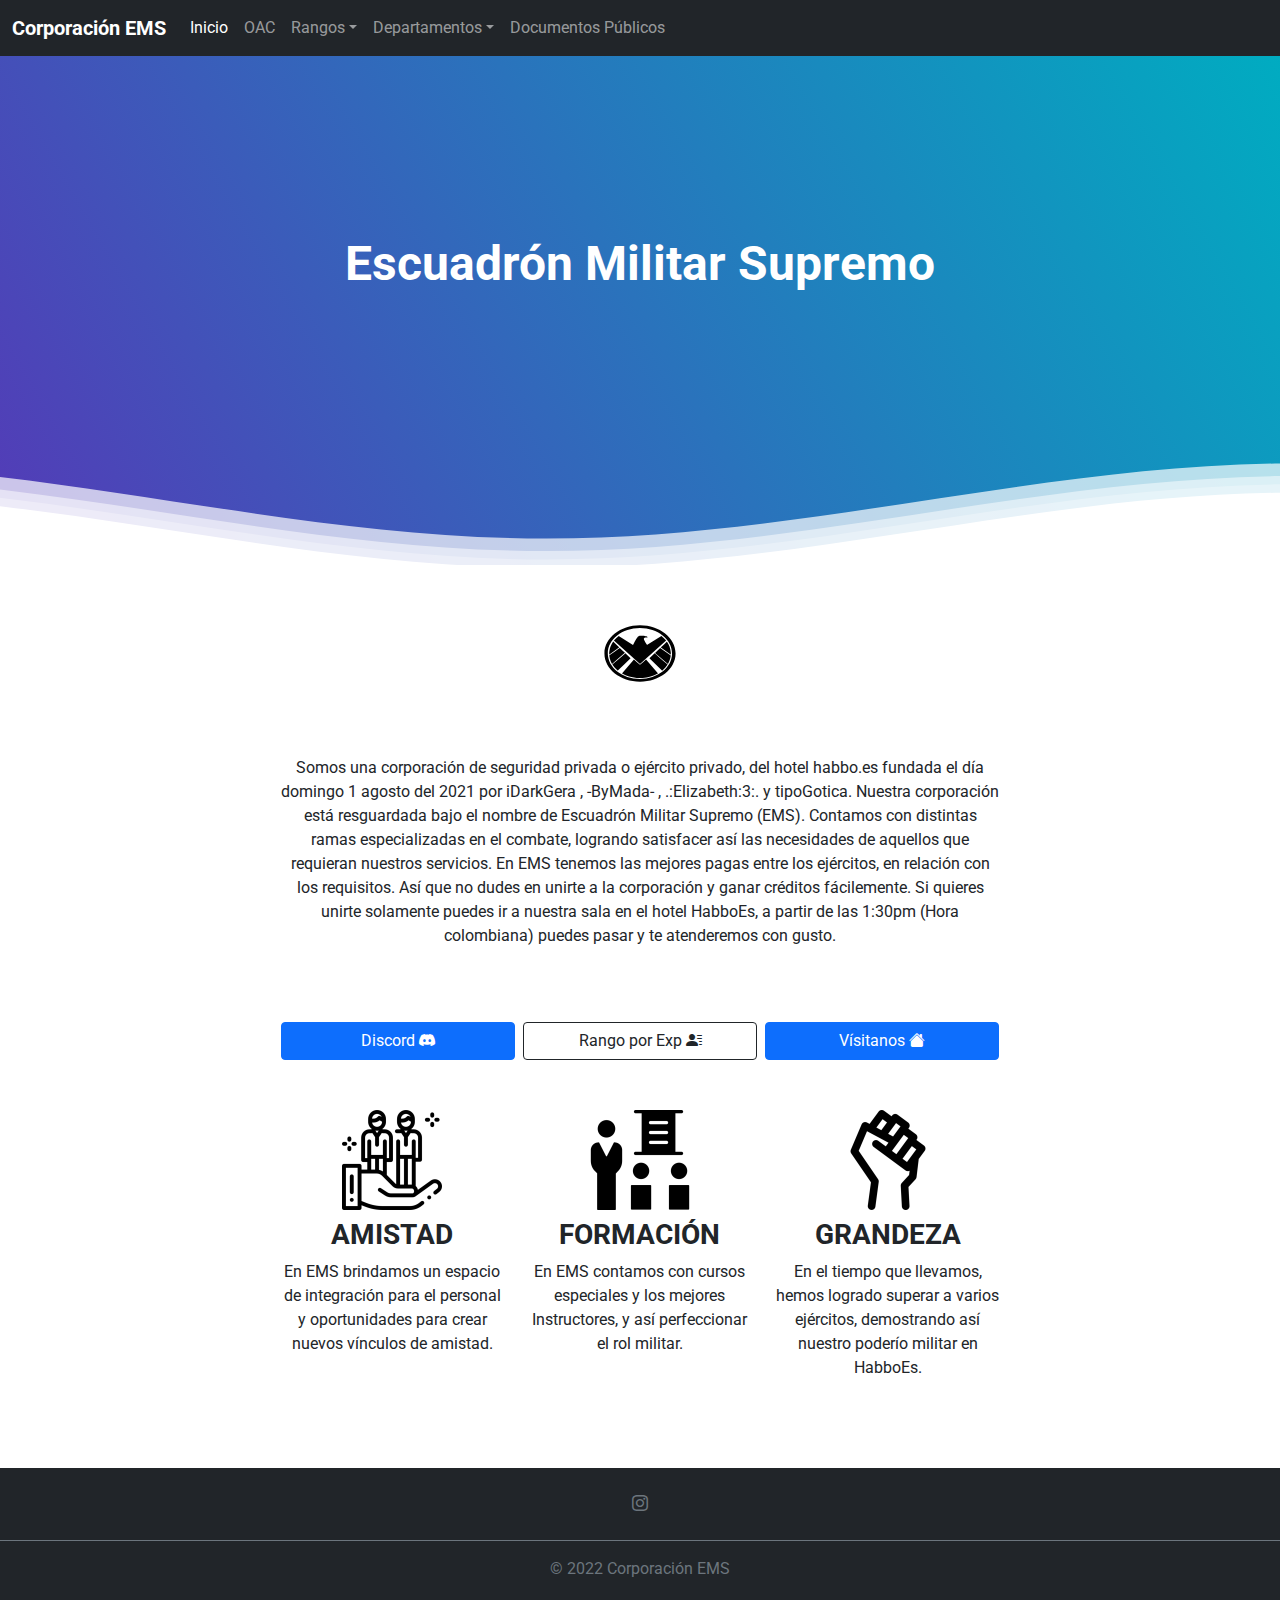
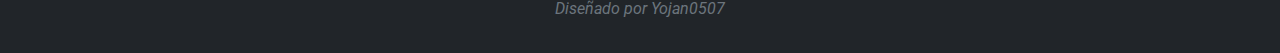
<file: index.html>
<!DOCTYPE html>
<html lang="es">
<head> 
    <meta charset="UTF-8">
    <meta http-equiv="X-UA-Compatible" content="IE=edge">
    <meta name="viewport" content="width=device-width, initial-scale=1.0">
    <title>Corporación EMS - La mejor paga</title>
    <link rel="shortcut icon" href="/img/s-h-i-e-l-d-seeklogo.com.svg">
    <link rel="stylesheet" href="/css/bootstrap.css">
    <link rel="stylesheet" href="/bootstrap-icons/font/bootstrap-icons.css">
    <link rel="stylesheet" href="/css/estilos.css">
    
</head>  
<body>

    
  <nav class="navbar navbar-expand-lg  navbar-dark bg-dark fixed-top">
    <div class="container-fluid">
     <a class="navbar-brand fw-bolder texto" href="/index.html">Corporación EMS</a>
     <button class="navbar-toggler" type="button" data-bs-toggle="collapse" data-bs-target="#main_nav"  aria-expanded="false" aria-label="Toggle navigation">
         <span class="navbar-toggler-icon"></span>
     </button>
     <div class="collapse navbar-collapse" id="main_nav">
       <ul class="navbar-nav"> 
           <li class="nav-item"> <a class="nav-link active texto" href="/index.html"  aria-current="page">Inicio</a> </li>
           <li class="nav-item"><a class="nav-link texto"  href="/oac.html">OAC</a></li>
           <li class="nav-item dropdown">
            <a class="nav-link texto  dropdown-toggle" href="" data-bs-toggle="dropdown">Rangos</a>
             <ul class="dropdown-menu rounded-3">
               <li><a class="dropdown-item texto" href="/rangos/ramas-ops.html">Ramas de operaciones</a></li>
               <li><a class="dropdown-item texto" href="/rangos/escalafon.html">Escalafón</a></li>
               <li><a class="dropdown-item texto" href="/rangos/pagas-y-requisitos.html">Pagas y Requisitos</a></li>
               <li><a class="dropdown-item texto" href="/rangos/socios-membresia.html">Socios de membresía</a></li>
             </ul>
         </li>

         <li class="nav-item dropdown">
            <a class="nav-link texto dropdown-toggle" href="" data-bs-toggle="dropdown">Departamentos</a>
             <ul class="dropdown-menu rounded-3">
               <li><a class="dropdown-item texto" href="/dptos/ddm.html">DDM</a></li>
               <li><a class="dropdown-item texto" href="/dptos/drcb.html">DRCB</a></li>
               <li><a class="dropdown-item texto" href="/dptos/dom.html">DOM</a></li>
               <li><a class="dropdown-item texto" href="/dptos/drem.html">DREM</a></li>
               <li><a class="dropdown-item texto" href="/dptos/defm.html">DEFM</a></li>
               <li><a class="dropdown-item texto" href="/dptos/dfc.html">DFC</a></li>
               <li><a class="dropdown-item texto" href="/dptos/dpv.html">DPV</a></li>
             </ul>
         </li>

         <li class="nav-item"> <a class="nav-link texto" href="/docs-publicos.html">Documentos Públicos</a></li>
             </li>
          
       </ul>
     </div> <!-- navbar-collapse.// -->
    </div> <!-- container-fluid.// -->
   </nav>

   <div class="separador"></div>

   <div class="header">

    <!--Content before waves-->
    <div class="inner-header flex">
    <!--Just the logo.. Don't mind this-->
    
    <h1 class="display-5 fw-bolder texto text-header ">Escuadrón Militar Supremo</h1>
    </div>
    <!--Waves Container-->
    <div>
    <svg class="waves" xmlns="http://www.w3.org/2000/svg" xmlns:xlink="http://www.w3.org/1999/xlink"
    viewBox="0 24 150 28" preserveAspectRatio="none" shape-rendering="auto">
    <defs>
    <path id="gentle-wave" d="M-160 44c30 0 58-18 88-18s 58 18 88 18 58-18 88-18 58 18 88 18 v44h-352z" />
    </defs>
    <g class="parallax">
    <use xlink:href="#gentle-wave" x="48" y="0" fill="rgba(255,255,255,0.7" />
    <use xlink:href="#gentle-wave" x="48" y="3" fill="rgba(255,255,255,0.5)" />
    <use xlink:href="#gentle-wave" x="48" y="5" fill="rgba(255,255,255,0.3)" />
    <use xlink:href="#gentle-wave" x="48" y="7" fill="#fff" />
    </g>
    </svg>
    </div>
    <!--Waves end-->
    
    </div>
  
 <div class="container-fluid px-4 py-5 my-2 text-center">
   <img src="/img/s-h-i-e-l-d-seeklogo.com.svg" alt="" class="d-block mx-auto mt-1 mb-4" width="72" height="57">

   <div class="separador"></div>
   <div class="col-lg-7 mx-auto">
     <p class=" mb-4 texto">Somos una corporación de seguridad privada o ejército privado, del hotel habbo.es fundada el día domingo 1 agosto del 2021 por iDarkGera , -ByMada- , .:Elizabeth:3:. y tipoGotica.

      Nuestra corporación está resguardada bajo el nombre de Escuadrón Militar Supremo (EMS). Contamos con distintas ramas especializadas en el combate, logrando satisfacer así las necesidades de aquellos que requieran nuestros servicios. 
      
      En EMS tenemos las mejores pagas entre los ejércitos, en relación con los requisitos. Así que no dudes en unirte a la corporación y ganar créditos fácilemente.
      
      Si quieres unirte solamente puedes ir a nuestra sala en el hotel HabboEs, a partir de las 1:30pm (Hora colombiana) puedes pasar y te atenderemos con gusto.</p>
    <div class="separador"></div>


     


</div>

<div class="d-grid gap-2 d-md-flex col-lg-7 mx-auto justify-content-md-center ">
  <button class="col-md btn btn-primary texto" type="button">Discord <i class="bi bi-discord"></i></button>
  <button class="col-md btn btn-outline-dark texto" type="button">Rango por Exp <i class="bi bi-person-lines-fill"></i></button>
  <button class="col-md btn btn-primary texto" type="button">Vísitanos <i class="bi bi-house-fill"></i></button>
</div>

<div class="separador"></div>



<div class="d-grid gap-2 d-md-flex col-md-7 mx-auto justify-content-md-center text-center">
<div class="row">
<div class="col-md"><img src="/img/amistad.png" alt="">
 
 <h2 class="texto fw-bold my-2 fs-3">AMISTAD</h2>
 <p class="texto text-center">En EMS brindamos un espacio de integración para el personal y oportunidades para crear nuevos vínculos de amistad.</p>

</div>
<div class="col-md"><img src="/img/formacion.png" alt="">

 <h2 class="texto fw-bold my-2 fs-3">FORMACIÓN</h2>
 <p class="texto text-center">En EMS contamos con cursos especiales y los mejores Instructores, y así perfeccionar el rol militar. </p>
</div>

<div class="col-md"><img src="/img/grandeza.png" alt="">
 <h2 class="texto fw-bold my-2 fs-3">GRANDEZA</h2>
 <p class="texto text-center">En el tiempo que llevamos, hemos logrado superar a varios ejércitos, demostrando así nuestro poderío militar en HabboEs.</p>
</div>
</div>

</div>
 
</div>


  <footer class="py-3 my-4 bg-dark mb-0">
    <ul class="nav justify-content-center border-bottom border-secondary pb-3 mb-3">
      <li class="nav-item"><a href="https://www.instagram.com/ejercito_ems/?hl=es" class="nav-link px-2 "><i class="bi bi-instagram text-muted "></i></a></li>
     
    </ul>
    <p class="text-center text-muted texto">© 2022 Corporación EMS</p>
    <p class="text-center text-muted fst-italic texto">Diseñado por Yojan0507</p>
  </footer>

<script src="/js/bootstrap.bundle.js"></script>


</body>
</html>
</file>
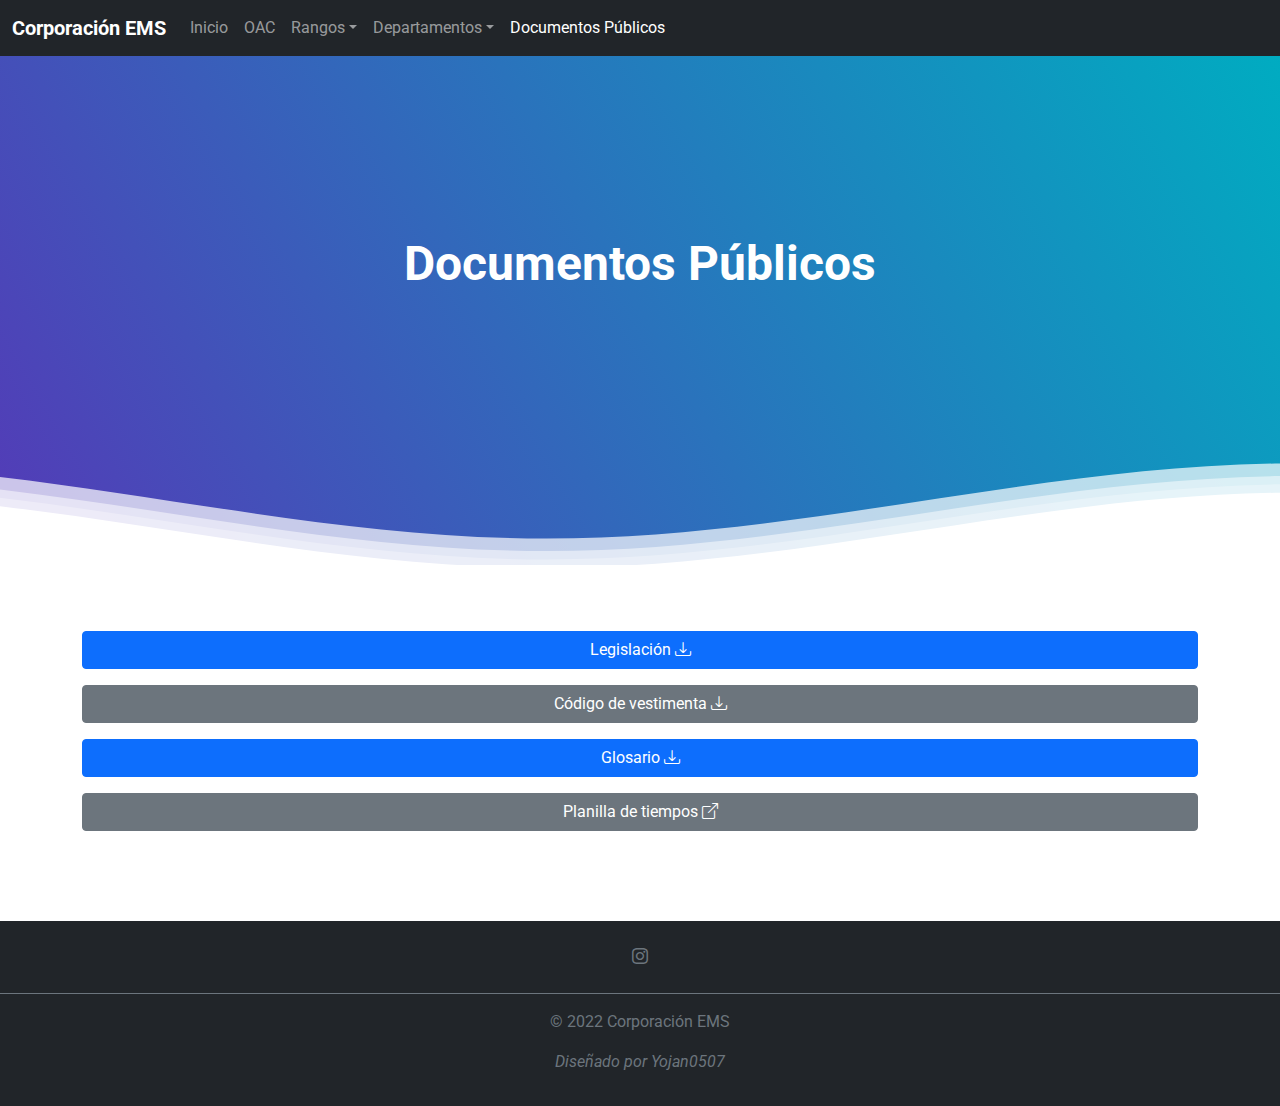
<file: docs-publicos.html>
<!DOCTYPE html>
<html lang="es">
<head> 
    <meta charset="UTF-8">
    <meta http-equiv="X-UA-Compatible" content="IE=edge">
    <meta name="viewport" content="width=device-width, initial-scale=1.0">
    <title>Documentos- Corporación EMS</title>
    <link rel="shortcut icon" href="/img/favicon/favicon.ico">
    <link rel="stylesheet" href="/css/bootstrap.css">
    <link rel="stylesheet" href="/bootstrap-icons/font/bootstrap-icons.css">
    <link rel="stylesheet" href="/css/estilos.css">
    
</head>  
<body>

    
  <nav class="navbar navbar-expand-lg  navbar-dark bg-dark fixed-top">
    <div class="container-fluid">
     <a class="navbar-brand fw-bolder texto" href="/index.html">Corporación EMS</a>
     <button class="navbar-toggler" type="button" data-bs-toggle="collapse" data-bs-target="#main_nav"  aria-expanded="false" aria-label="Toggle navigation">
         <span class="navbar-toggler-icon"></span>
     </button>
     <div class="collapse navbar-collapse" id="main_nav">
       <ul class="navbar-nav"> 
           <li class="nav-item"> <a class="nav-link texto" href="/index.html">Inicio</a> </li>
           <li class="nav-item"><a class="nav-link texto"  href="/oac.html">OAC</a></li>
           <li class="nav-item dropdown">
            <a class="nav-link texto  dropdown-toggle" href="" data-bs-toggle="dropdown">Rangos</a>
             <ul class="dropdown-menu rounded-3">
               <li><a class="dropdown-item texto" href="/rangos/ramas-ops.html">Ramas de operaciones</a></li>
               <li><a class="dropdown-item texto" href="/rangos/escalafon.html">Escalafón</a></li>
               <li><a class="dropdown-item texto" href="/rangos/pagas-y-requisitos.html">Pagas y Requisitos</a></li>
               <li><a class="dropdown-item texto" href="/rangos/socios-membresia.html">Socios de membresía</a></li>
             </ul>
         </li>

         <li class="nav-item dropdown">
            <a class="nav-link texto dropdown-toggle" href="" data-bs-toggle="dropdown">Departamentos</a>
             <ul class="dropdown-menu rounded-3">
               <li><a class="dropdown-item texto" href="/pages/dptos/ddm.html">DDM</a></li>
               <li><a class="dropdown-item texto" href="/pages/dptos/drcb.html">DRCB</a></li>
               <li><a class="dropdown-item texto" href="/pages/dptos/dom.html">DOM</a></li>
               <li><a class="dropdown-item texto" href="/pages/dptos/drem.html">DREM</a></li>
               <li><a class="dropdown-item texto" href="/pages/dptos/defm.html">DEFM</a></li>
               <li><a class="dropdown-item texto" href="/pages/dptos/dfc.html">DFC</a></li>
               <li><a class="dropdown-item texto" href="/pages/dptos/dpv.html">DPV</a></li>
             </ul>
         </li>

         <li class="nav-item"> <a class="nav-link active texto" href="/pages/docs-publicos.html"  aria-current="page">Documentos Públicos</a></li>
          
       </ul>
     </div> <!-- navbar-collapse.// -->
    </div> <!-- container-fluid.// -->
   </nav>

   <div class="separador"></div>

   <div class="header">

    <!--Content before waves-->
    <div class="inner-header flex">
    <!--Just the logo.. Don't mind this-->
    
    <h1 class="display-5 fw-bolder texto text-header ">Documentos Públicos</h1>
    </div>
    <!--Waves Container-->
    <div>
    <svg class="waves" xmlns="http://www.w3.org/2000/svg" xmlns:xlink="http://www.w3.org/1999/xlink"
    viewBox="0 24 150 28" preserveAspectRatio="none" shape-rendering="auto">
    <defs>
    <path id="gentle-wave" d="M-160 44c30 0 58-18 88-18s 58 18 88 18 58-18 88-18 58 18 88 18 v44h-352z" />
    </defs>
    <g class="parallax">
    <use xlink:href="#gentle-wave" x="48" y="0" fill="rgba(255,255,255,0.7" />
    <use xlink:href="#gentle-wave" x="48" y="3" fill="rgba(255,255,255,0.5)" />
    <use xlink:href="#gentle-wave" x="48" y="5" fill="rgba(255,255,255,0.3)" />
    <use xlink:href="#gentle-wave" x="48" y="7" fill="#fff" />
    </g>
    </svg>
    </div>
    <!--Waves end-->
    
    </div>
  <div class="separador"></div>

 <div class="container mt-3 texto">

<a href="/docs/Legislacion-EMS-.pdf" target="_blank"><button class="container-md mb-3 btn btn-primary">Legislación <i class="bi bi-download"></i></button></a>
<a href="/docs/EMS-Codigo-de-Vestimenta.pdf" target="_blank"><button class="container-md mb-3 btn btn-secondary">Código de vestimenta <i class="bi bi-download"></i></button></a>
<a href="/docs/glosario.pdf" target="_blank"><button class="container-md mb-3 btn btn-primary">Glosario <i class="bi bi-download"></i></button></a>
<a href="https://docs.google.com/spreadsheets/d/18EB4IVDQOXCHQJhW9KlfYWO6Ji3SGgFxgVbAC_UH0KA/edit?sharingaction=ownershiptransfer#gid=765377845" target="_blank"><button class="container-md mb-3 btn btn-secondary">Planilla de tiempos <i class="bi bi-box-arrow-up-right"></i></button></a>
   
      
    </div>

    <div class="separador"></div>


  <footer class="py-3 my-4 bg-dark mb-0">
    <ul class="nav justify-content-center border-bottom border-secondary pb-3 mb-3">
      <li class="nav-item"><a href="https://www.instagram.com/ejercito_ems/?hl=es" class="nav-link px-2 "><i class="bi bi-instagram text-muted "></i></a></li>
     
    </ul>
    <p class="text-center text-muted texto">© 2022 Corporación EMS</p>
    <p class="text-center text-muted fst-italic texto">Diseñado por Yojan0507</p>
  </footer>

<script src="/js/bootstrap.bundle.js"></script>


</body>
</html>
</file>
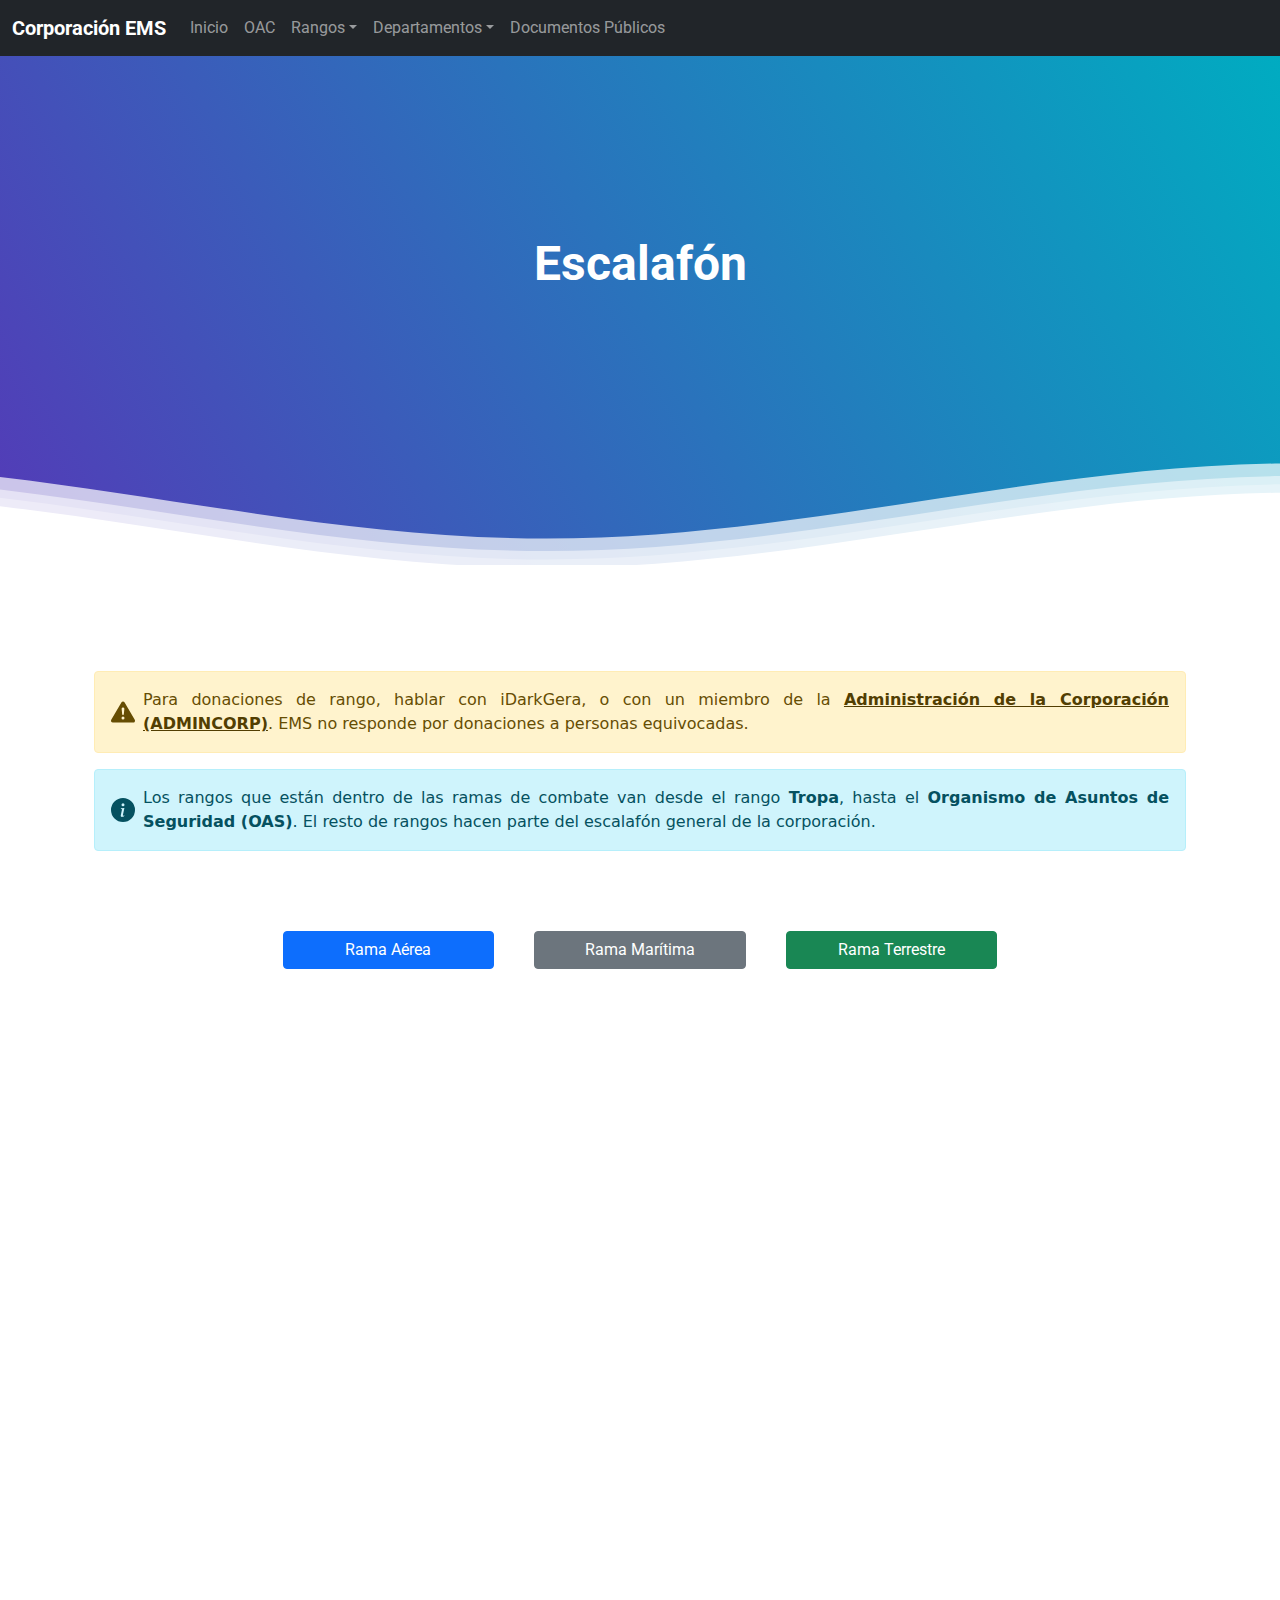
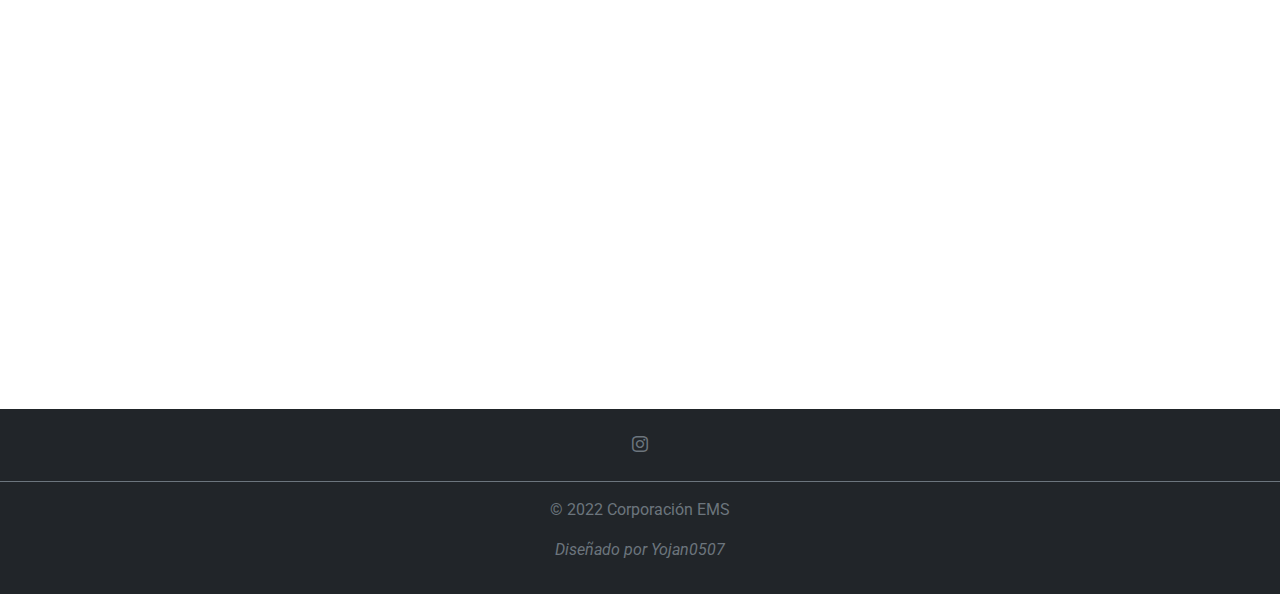
<file: rangos/escalafon.html>
<!DOCTYPE html>
<html lang="es">
<head> 
    <meta charset="UTF-8">
    <meta http-equiv="X-UA-Compatible" content="IE=edge">
    <meta name="viewport" content="width=device-width, initial-scale=1.0">
    <title>Escalafón</title>
    <link rel="shortcut icon" href="/img/favicon/favicon.ico">
    <link rel="stylesheet" href="/css/bootstrap.css">
    <link rel="stylesheet" href="/bootstrap-icons/font/bootstrap-icons.css">
    <link rel="stylesheet" href="/css/estilos.css">
    
</head>  
<body>

    
<nav class="navbar navbar-expand-lg  navbar-dark bg-dark fixed-top">
    <div class="container-fluid">
     <a class="navbar-brand fw-bolder texto" href="/index.html">Corporación EMS</a>
     <button class="navbar-toggler" type="button" data-bs-toggle="collapse" data-bs-target="#main_nav"  aria-expanded="false" aria-label="Toggle navigation">
         <span class="navbar-toggler-icon"></span>
     </button>
     <div class="collapse navbar-collapse" id="main_nav">
       <ul class="navbar-nav"> 
           <li class="nav-item active"> <a class="nav-link texto" href="/index.html">Inicio</a> </li>
           <li class="nav-item"><a class="nav-link texto"  href="/oac.html">OAC</a></li>
           <li class="nav-item dropdown">
            <a class="nav-link texto dropdown-toggle" href="" data-bs-toggle="dropdown">Rangos</a>
             <ul class="dropdown-menu rounded-3">
               <li><a class="dropdown-item texto" href="/rangos/ramas-ops.html">Ramas de operaciones</a></li>
               <li><a class="dropdown-item texto" href="/rangos/escalafon.html">Escalafón</a></li>
               <li><a class="dropdown-item texto" href="/rangos/pagas-y-requisitos.html">Pagas y Requisitos</a></li>
               <li><a class="dropdown-item texto" href="/rangos/socios-membresia.html">Socios de membresía</a></li>
             </ul>
         </li>

         <li class="nav-item dropdown">
            <a class="nav-link texto  dropdown-toggle" href="#" data-bs-toggle="dropdown">Departamentos</a>
             <ul class="dropdown-menu rounded-3">
                <li><a class="dropdown-item texto" href="/dptos/ddm.html">DDM</a></li>
                <li><a class="dropdown-item texto" href="/dptos/drcb.html">DRCB</a></li>
                <li><a class="dropdown-item texto" href="/dptos/dom.html">DOM</a></li>
                <li><a class="dropdown-item texto" href="/dptos/drem.html">DREM</a></li>
                <li><a class="dropdown-item texto" href="/dptos/defm.html">DEFM</a></li>
                <li><a class="dropdown-item texto" href="/dptos/dfc.html">DFC</a></li>
                <li><a class="dropdown-item texto" href="/dptos/dpv.html">DPV</a></li>
             </ul>
         </li>

         <li class="nav-item"> <a class="nav-link texto" href="/docs-publicos.html">Documentos Públicos</a></li>
             </li>
          
       </ul>
     </div> <!-- navbar-collapse.// -->
    </div> <!-- container-fluid.// -->
   </nav>

   <div class="separador"></div>

   <div class="header">

    <!--Content before waves-->
    <div class="inner-header flex">
    <!--Just the logo.. Don't mind this-->
    
    <h1 class="display-5 fw-bolder texto text-header ">Escalafón</h1>
    </div>
    <!--Waves Container-->
    <div>
    <svg class="waves" xmlns="http://www.w3.org/2000/svg" xmlns:xlink="http://www.w3.org/1999/xlink"
    viewBox="0 24 150 28" preserveAspectRatio="none" shape-rendering="auto">
    <defs>
    <path id="gentle-wave" d="M-160 44c30 0 58-18 88-18s 58 18 88 18 58-18 88-18 58 18 88 18 v44h-352z" />
    </defs>
    <g class="parallax">
    <use xlink:href="#gentle-wave" x="48" y="0" fill="rgba(255,255,255,0.7" />
    <use xlink:href="#gentle-wave" x="48" y="3" fill="rgba(255,255,255,0.5)" />
    <use xlink:href="#gentle-wave" x="48" y="5" fill="rgba(255,255,255,0.3)" />
    <use xlink:href="#gentle-wave" x="48" y="7" fill="#fff" />
    </g>
    </svg>
    </div>

    <!--Waves end-->
</div>

<div class="separador"></div>

<div class="container px-4 py-5 my-2 texto-justificado">
    <svg xmlns="http://www.w3.org/2000/svg" style="display: none;">
        <symbol id="check-circle-fill" fill="currentColor" viewBox="0 0 16 16">
          <path d="M16 8A8 8 0 1 1 0 8a8 8 0 0 1 16 0zm-3.97-3.03a.75.75 0 0 0-1.08.022L7.477 9.417 5.384 7.323a.75.75 0 0 0-1.06 1.06L6.97 11.03a.75.75 0 0 0 1.079-.02l3.992-4.99a.75.75 0 0 0-.01-1.05z"/>
        </symbol>
        <symbol id="info-fill" fill="currentColor" viewBox="0 0 16 16">
          <path d="M8 16A8 8 0 1 0 8 0a8 8 0 0 0 0 16zm.93-9.412-1 4.705c-.07.34.029.533.304.533.194 0 .487-.07.686-.246l-.088.416c-.287.346-.92.598-1.465.598-.703 0-1.002-.422-.808-1.319l.738-3.468c.064-.293.006-.399-.287-.47l-.451-.081.082-.381 2.29-.287zM8 5.5a1 1 0 1 1 0-2 1 1 0 0 1 0 2z"/>
        </symbol>
        <symbol id="exclamation-triangle-fill" fill="currentColor" viewBox="0 0 16 16">
          <path d="M8.982 1.566a1.13 1.13 0 0 0-1.96 0L.165 13.233c-.457.778.091 1.767.98 1.767h13.713c.889 0 1.438-.99.98-1.767L8.982 1.566zM8 5c.535 0 .954.462.9.995l-.35 3.507a.552.552 0 0 1-1.1 0L7.1 5.995A.905.905 0 0 1 8 5zm.002 6a1 1 0 1 1 0 2 1 1 0 0 1 0-2z"/>
        </symbol>
      </svg>
    <div class="alert alert-warning d-flex align-items-center" role="alert">
        <svg class="bi flex-shrink-0 me-2" width="24" height="24" role="img" aria-label="Warning:"><use xlink:href="#exclamation-triangle-fill"/></svg>
        <div>
            Para donaciones de rango, hablar con iDarkGera, o con un miembro de la <a class="alert-link" href="/public/pages/oac.html">Administración de la Corporación (ADMINCORP)</a>. EMS no responde por donaciones a personas equivocadas.
        </div>
      </div>

      <div class="alert alert-info d-flex align-items-center" role="alert">
        <svg class="bi flex-shrink-0 me-2" width="24" height="24" role="img" aria-label="Warning:"><use xlink:href="#info-fill"/></svg>
        <div>
            Los rangos que están dentro de las ramas de combate van desde el rango <b>Tropa</b>, hasta el <b>Organismo de Asuntos de Seguridad (OAS)</b>. El resto de rangos hacen parte del escalafón general de la corporación.
        </div>
      </div>
</div>
    
<div class="d-grid gap-2 d-md-flex col-md-7 my-3 mx-auto justify-content-md-center text-center">
    <button class="col-md mx-3 btn btn-primary texto" type="button" data-bs-toggle="collapse"  data-bs-target="#escalafon_aerea" aria-expanded="false" aria-controls="escalafon_aerea">Rama Aérea</button>
    <button class="col-md mx-3 btn btn-secondary texto" type="button" data-bs-toggle="collapse"  data-bs-target="#escalafon_maritima" aria-expanded="false" aria-controls="escalafon_maritima">Rama Marítima</button>
    <button class="col-md mx-3 btn btn-success texto" type="button" data-bs-toggle="collapse"  data-bs-target="#escalafon_terrestre" aria-expanded="false" aria-controls="escalafon_terrestre">Rama Terrestre</button>
    
</div>

<div style="min-height: 1000px;">
    <div class="collapse collapse-horizontal" id="escalafon_aerea">
     <div class="container px-4 py-5 my-2">
       <div class="alert alert-primary d-flex align-items-center" role="alert">
            <svg class="bi flex-shrink-0 me-2" width="24" height="24" role="img" aria-label="Info:"><use xlink:href="#info-fill"/></svg>
            <div class="texto"> 
              Para cerrar la tabla de click nuevamente en el botón <b>Rama Aérea</b>.
            </div>
          </div>
       <h2 class="mt-3 mb-2 fw-bold text-primary text-center texto "><i class="bi bi-star-fill"></i> Técnicos Académicos 0/4 <i class="bi bi-star-fill"></i></h2>
        <table class="table table-striped table-hover border text-center texto">
            <tr>
                <th class="table-primary">Abrv</th>
                <th class="table-primary">Cargo</th>
                <th class="table-primary">Precio Unitario</th>
                <th class="table-primary">Precio Acumulado</th>
            </tr>

                <tr>
                    <td><span>Téc.I</span></td>
                    <td>Técnico Ingresante</td>
                    <td><span>18  <i class="bi bi-coin d-inline"></i></span></td>
                    <td><span>18  <i class="bi bi-coin d-inline"></i></span></td>
                </tr>
                <tr>
                    <td><span>Téc.C1</span></td>
                    <td>Técnico Cursante 1ro</td>
                    <td><span>18  <i class="bi bi-coin d-inline"></i></span></td>
                    <td><span>36  <i class="bi bi-coin d-inline"></i></span></td>
                </tr>
                <tr>
                    <td><span>Téc.C2</span></td>
                    <td>Técnico Cursante 2do</td>
                    <td><span>18  <i class="bi bi-coin d-inline"></i></span></td>
                    <td><span>54  <i class="bi bi-coin d-inline"></i></span></td>
                </tr>
                <tr>
                    <td><span>Téc.C3</span></td>
                    <td>Técnico Cursante 3ro</td>
                    <td><span>18  <i class="bi bi-coin d-inline"></i></span></td>
                    <td><span>72  <i class="bi bi-coin d-inline"></i></span></td>
                </tr>
                <tr>
                    <td><span>TMC</span></td>
                    <td>Téc. Militar Certificado</td>
                    <td><span>18  <i class="bi bi-coin d-inline"></i></span></td>
                    <td><span>90  <i class="bi bi-coin d-inline"></i></span></td>
                </tr>
                
            
          </table>

          
          <h2 class="mt-3 mb-2 fw-bold text-primary text-center texto "><i class="bi bi-star-fill"></i> Lic. Académicos 0/3 - 0/4 <i class="bi bi-star-fill"></i></h2>
          <table class="table table-striped table-hover border text-center texto">
              <tr>
                  <th class="table-primary">Abrv</th>
                  <th class="table-primary">Cargo</th>
                  <th class="table-primary">Precio Unitario</th>
                  <th class="table-primary">Precio Acumulado</th>
              </tr>
  
                  <tr>
                      <td><span>Lic.I</span></td>
                      <td>Licenciado Ingresante</td>
                      <td><span>25  <i class="bi bi-coin d-inline"></i></span></td>
                      <td><span>115  <i class="bi bi-coin d-inline"></i></span></td>
                  </tr>
                  <tr>
                      <td><span>Lic.C</span></td>
                      <td>Licenciado Cursante</td>
                      <td><span>25  <i class="bi bi-coin d-inline"></i></span></td>
                      <td><span>140  <i class="bi bi-coin d-inline"></i></span></td>
                  </tr>
                  <tr>
                      <td><span>LMC</span></td>
                      <td>Lic. Militar Certificado</td>
                      <td><span>25  <i class="bi bi-coin d-inline"></i></span></td>
                      <td><span>165  <i class="bi bi-coin d-inline"></i></span></td>
                  </tr>
            
                    
            </table>

            <h2 class="mt-3 mb-2 fw-bold text-primary text-center texto "><i class="bi bi-star-fill"></i> Tropas 0/10 <i class="bi bi-star-fill"></i></h2>
        <table class="table table-striped table-hover border text-center texto">
            <tr>
                <th class="table-primary">Abrv</th>
                <th class="table-primary">Cargo</th>
                <th class="table-primary">Precio Unitario</th>
                <th class="table-primary">Precio Acumulado</th>
            </tr>

                <tr>
                    <td><span>Avi</span></td>
                    <td>Aviador</td>
                    <td><span>50  <i class="bi bi-coin d-inline"></i></span></td>
                    <td><span>215  <i class="bi bi-coin d-inline"></i></span></td>
                </tr>
                <tr>
                    <td><span>Av 1°</span></td>
                    <td>Aviador 1ro</td>
                    <td><span>50  <i class="bi bi-coin d-inline"></i></span></td>
                    <td><span>265  <i class="bi bi-coin d-inline"></i></span></td>
                </tr>
                <tr>
                    <td><span>Cb</span></td>
                    <td>Cabo</td>
                    <td><span>50  <i class="bi bi-coin d-inline"></i></span></td>
                    <td><span>315  <i class="bi bi-coin d-inline"></i></span></td>
                </tr>
                <tr>
                    <td><span>Cb 1°</span></td>
                    <td>Cabo 1ro</td>
                    <td><span>50  <i class="bi bi-coin d-inline"></i></span></td>
                    <td><span>365  <i class="bi bi-coin d-inline"></i></span></td>
                </tr>
                <tr>
                    <td><span>CbMy</span></td>
                    <td>Cabo Mayor</td>
                    <td><span>50  <i class="bi bi-coin d-inline"></i></span></td>
                    <td><span>415  <i class="bi bi-coin d-inline"></i></span></td>
                </tr>
            </table>

            <h2 class="mt-3 mb-2 fw-bold text-primary text-center texto "><i class="bi bi-star-fill"></i> Suboficiales 0/15 <i class="bi bi-star-fill"></i></h2>
            <table class="table table-striped table-hover border text-center texto">
                <tr>
                    <th class="table-primary">Abrv</th>
                    <th class="table-primary">Cargo</th>
                    <th class="table-primary">Precio Unitario</th>
                    <th class="table-primary">Precio Acumulado</th>
                </tr>
    
                    <tr>
                        <td><span>Sgto</span></td>
                        <td>Sargento</td>
                        <td><span>120  <i class="bi bi-coin d-inline"></i></span></td>
                        <td><span>535  <i class="bi bi-coin d-inline"></i></span></td>
                    </tr>
                    <tr>
                        <td><span>Sgto 1°</span></td>
                        <td>Sargento 1ro</td>
                        <td><span>120  <i class="bi bi-coin d-inline"></i></span></td>
                        <td><span>655  <i class="bi bi-coin d-inline"></i></span></td>
                    </tr>
                    <tr>
                        <td><span>Brig</span></td>
                        <td>Brigada</td>
                        <td><span>120  <i class="bi bi-coin d-inline"></i></span></td>
                        <td><span>775  <i class="bi bi-coin d-inline"></i></span></td>
                    </tr>
                    <tr>
                        <td><span>Subtte</span></td>
                        <td>Subteniente</td>
                        <td><span>120  <i class="bi bi-coin d-inline"></i></span></td>
                        <td><span>895  <i class="bi bi-coin d-inline"></i></span></td>
                    </tr>
                    <tr>
                        <td><span>SbMy</span></td>
                        <td>Suboficial Mayor</td>
                        <td><span>120  <i class="bi bi-coin d-inline"></i></span></td>
                        <td><span>1.015  <i class="bi bi-coin d-inline"></i></span></td>
                    </tr>
                </table>
                <h2 class="mt-3 mb-2 fw-bold text-primary text-center texto "><i class="bi bi-star-fill"></i> Oficiales 0/18 <i class="bi bi-star-fill"></i></h2>
                <table class="table table-striped table-hover border text-center texto">
                    <tr>
                        <th class="table-primary">Abrv</th>
                        <th class="table-primary">Cargo</th>
                        <th class="table-primary">Precio Unitario</th>
                        <th class="table-primary">Precio Acumulado</th>
                    </tr>
        
                        <tr>
                            <td><span>Alfz</span></td>
                            <td>Alférez</td>
                            <td><span>200  <i class="bi bi-coin d-inline"></i></span></td>
                            <td><span>1.215  <i class="bi bi-coin d-inline"></i></span></td>
                        </tr>
                        <tr>
                            <td><span>Tte</span></td>
                            <td>Teniente</td>
                            <td><span>200  <i class="bi bi-coin d-inline"></i></span></td>
                            <td><span>1.415  <i class="bi bi-coin d-inline"></i></span></td>
                        </tr>
                        <tr>
                            <td><span>Cap</span></td>
                            <td>Capitán</td>
                            <td><span>200  <i class="bi bi-coin d-inline"></i></span></td>
                            <td><span>1.615  <i class="bi bi-coin d-inline"></i></span></td>
                        </tr>
                        <tr>
                            <td><span>Cmdt</span></td>
                            <td>Comandante</td>
                            <td><span>200  <i class="bi bi-coin d-inline"></i></span></td>
                            <td><span>1.815  <i class="bi bi-coin d-inline"></i></span></td>
                        </tr>
                        <tr>
                            <td><span>TteCnel</span></td>
                            <td>Teniente Coronel</td>
                            <td><span>200 <i class="bi bi-coin d-inline"></i></span></td>
                            <td><span>2.015  <i class="bi bi-coin d-inline"></i></span></td>
                        </tr>
                        <tr>
                            <td><span>Cnel</span></td>
                            <td>Coronel</td>
                            <td><span>200  <i class="bi bi-coin d-inline"></i></span></td>
                            <td><span>2.215  <i class="bi bi-coin d-inline"></i></span></td>
                        </tr>
                    </table>

                    <h2 class="mt-3 mb-2 fw-bold text-primary text-center texto "><i class="bi bi-star-fill"></i> Oficiales Generales 0/25 - 0/55 <i class="bi bi-star-fill"></i></h2>
                    <table class="table table-striped table-hover border text-center texto">
                        <tr>
                            <th class="table-primary">Abrv</th>
                            <th class="table-primary">Cargo</th>
                            <th class="table-primary">Precio Unitario</th>
                            <th class="table-primary">Precio Acumulado</th>
                        </tr>
            
                            <tr>
                                <td><span>GralBrig</span></td>
                                <td>General de Brigada</td>
                                <td><span>400  <i class="bi bi-coin d-inline"></i></span></td>
                                <td><span>2.615  <i class="bi bi-coin d-inline"></i></span></td>
                            </tr>
                            <tr>
                                <td><span>GralDiv</span></td>
                                <td>General de División</td>
                                <td><span>400 <i class="bi bi-coin d-inline"></i></span></td>
                                <td><span>3.015 <i class="bi bi-coin d-inline"></i></span></td>
                            </tr>
                            <tr>
                                <td><span>TteGral</span></td>
                                <td>Teniente General</td>
                                <td><span>500  <i class="bi bi-coin d-inline"></i></span></td>
                                <td><span>3.515 <i class="bi bi-coin d-inline"></i></span></td>
                            </tr>
                            <tr>
                                <td><span>GralOpsA</span></td>
                                <td>Gral. Ops Aéreas</td>
                                <td><span>500 <i class="bi bi-coin d-inline"></i></span></td>
                                <td><span>4.015 <i class="bi bi-coin d-inline"></i></span></td>
                            </tr>
                        </table>

                        <h2 class="mt-3 mb-2 fw-bold text-primary text-center texto "><i class="bi bi-star-fill"></i> Organismo de Asuntos de la Seguridad <i class="bi bi-star-fill"></i></h2>
                    <table class="table table-striped table-hover border text-center texto">
                        <tr>
                            <th class="table-primary">Abrv</th>
                            <th class="table-primary">Cargo</th>
                            <th class="table-primary">Precio Unitario</th>
                            <th class="table-primary">Precio Acumulado</th>
                        </tr>
            
                            <tr>
                                <td><span>GOA/OAS</span></td>
                                <td>Gral.OpsAéreas/OAS</td>
                                <td><span>No en venta</span></td>
                                <td><span>No en venta</span></td>
                            </tr>
                        </table>
                        <h2 class="mt-3 mb-2 fw-bold text-primary text-center texto "><i class="bi bi-star-fill"></i> Organismo Administrativo de la Corporación <i class="bi bi-star-fill"></i></h2>
                        <table class="table table-striped table-hover border text-center texto">
                            <tr>
                                <th class="table-primary">Abrv</th>
                                <th class="table-primary">Rango</th>
                                <th class="table-primary">Precio Unitario</th>
                                <th class="table-primary">Precio Acumulado</th>
                            </tr>
                
                                <tr>
                                    <td><span>SECORP</span></td>
                                    <td>SECORP</td>
                                    <td><span>1.700 <i class="bi bi-coin d-inline"></i></span></td>
                                    <td><span>5.715 <i class="bi bi-coin d-inline"></i></span></td>
                                </tr>
                                <tr>
                                 <td><span>DIGECORP</span></td>
                                    <td>DIGECORP</td>
                                    <td><span>No en venta</span></td>
                                    <td><span>No en venta</span></td>
                                </tr>
                                <tr>
                                <td><span>ADMINCORP</span></td>
                                <td>ADMINCORP</td>
                                <td><span>No en venta</span></td>
                                <td><span>No en venta</span></td>
                                </tr>
                            </table>
            
    </div>
  </div>

  <!-- ------------------------   ESCALAFÓN RAMA MARÍTIMA  ------------------------------------------------------------------------- -->

  <div class="collapse  collapse-horizontal" id="escalafon_maritima">
    <div class="container px-4 py-5 my-2">
        <div class="alert alert-secondary d-flex align-items-center" role="alert">
            <svg class="bi flex-shrink-0 me-2" width="24" height="24" role="img" aria-label="Info:"><use xlink:href="#info-fill"/></svg>
            <div class="texto"> 
              Para cerrar la tabla de click nuevamente en el botón <b>Rama Marítima</b>.
            </div>
          </div>
      <h2 class="mt-3 mb-2 fw-bold text-secondary text-center texto "><i class="bi bi-star-fill"></i> Técnicos Académicos 0/4 <i class="bi bi-star-fill"></i></h2>
       <table class="table table-striped table-hover border text-center texto">
           <tr>
               <th class="table-secondary">Abrv</th>
               <th class="table-secondary">Cargo</th>
               <th class="table-secondary">Precio Unitario</th>
               <th class="table-secondary">Precio Acumulado</th>
           </tr>

               <tr>
                   <td><span>Téc.I</span></td>
                   <td>Técnico Ingresante</td>
                   <td><span>18  <i class="bi bi-coin d-inline"></i></span></td>
                   <td><span>18  <i class="bi bi-coin d-inline"></i></span></td>
               </tr>
               <tr>
                   <td><span>Téc.C1</span></td>
                   <td>Técnico Cursante 1ro</td>
                   <td><span>18  <i class="bi bi-coin d-inline"></i></span></td>
                   <td><span>36  <i class="bi bi-coin d-inline"></i></span></td>
               </tr>
               <tr>
                   <td><span>Téc.C2</span></td>
                   <td>Técnico Cursante 2do</td>
                   <td><span>18  <i class="bi bi-coin d-inline"></i></span></td>
                   <td><span>54  <i class="bi bi-coin d-inline"></i></span></td>
               </tr>
               <tr>
                   <td><span>Téc.C3</span></td>
                   <td>Técnico Cursante 3ro</td>
                   <td><span>18  <i class="bi bi-coin d-inline"></i></span></td>
                   <td><span>72  <i class="bi bi-coin d-inline"></i></span></td>
               </tr>
               <tr>
                   <td><span>TMC</span></td>
                   <td>Téc. Militar Certificado</td>
                   <td><span>18  <i class="bi bi-coin d-inline"></i></span></td>
                   <td><span>90  <i class="bi bi-coin d-inline"></i></span></td>
               </tr>
               
           
         </table>

         
         <h2 class="mt-3 mb-2 fw-bold text-secondary text-center texto "><i class="bi bi-star-fill"></i> Lic. Académicos 0/3 - 0/4 <i class="bi bi-star-fill"></i></h2>
         <table class="table table-striped table-hover border text-center texto">
             <tr>
                 <th class="table-secondary">Abrv</th>
                 <th class="table-secondary">Cargo</th>
                 <th class="table-secondary">Precio Unitario</th>
                 <th class="table-secondary">Precio Acumulado</th>
             </tr>
 
                 <tr>
                     <td><span>Lic.I</span></td>
                     <td>Licenciado Ingresante</td>
                     <td><span>25  <i class="bi bi-coin d-inline"></i></span></td>
                     <td><span>115  <i class="bi bi-coin d-inline"></i></span></td>
                 </tr>
                 <tr>
                     <td><span>Lic.C</span></td>
                     <td>Licenciado Cursante</td>
                     <td><span>25  <i class="bi bi-coin d-inline"></i></span></td>
                     <td><span>140  <i class="bi bi-coin d-inline"></i></span></td>
                 </tr>
                 <tr>
                     <td><span>LMC</span></td>
                     <td>Lic. Militar Certificado</td>
                     <td><span>25  <i class="bi bi-coin d-inline"></i></span></td>
                     <td><span>165  <i class="bi bi-coin d-inline"></i></span></td>
                 </tr>
           
                   
           </table>

           <h2 class="mt-3 mb-2 fw-bold text-secondary text-center texto "><i class="bi bi-star-fill"></i> Tropas 0/10 <i class="bi bi-star-fill"></i></h2>
       <table class="table table-striped table-hover border text-center texto">
           <tr>
               <th class="table-secondary">Abrv</th>
               <th class="table-secondary">Cargo</th>
               <th class="table-secondary">Precio Unitario</th>
               <th class="table-secondary">Precio Acumulado</th>
           </tr>

               <tr>
                   <td><span>Avi</span></td>
                   <td>Aviador</td>
                   <td><span>50  <i class="bi bi-coin d-inline"></i></span></td>
                   <td><span>215  <i class="bi bi-coin d-inline"></i></span></td>
               </tr>
               <tr>
                   <td><span>Av 1°</span></td>
                   <td>Aviador 1ro</td>
                   <td><span>50  <i class="bi bi-coin d-inline"></i></span></td>
                   <td><span>265  <i class="bi bi-coin d-inline"></i></span></td>
               </tr>
               <tr>
                   <td><span>Cb</span></td>
                   <td>Cabo</td>
                   <td><span>50  <i class="bi bi-coin d-inline"></i></span></td>
                   <td><span>315  <i class="bi bi-coin d-inline"></i></span></td>
               </tr>
               <tr>
                   <td><span>Cb 1°</span></td>
                   <td>Cabo 1ro</td>
                   <td><span>50  <i class="bi bi-coin d-inline"></i></span></td>
                   <td><span>365  <i class="bi bi-coin d-inline"></i></span></td>
               </tr>
               <tr>
                   <td><span>CbMy</span></td>
                   <td>Cabo Mayor</td>
                   <td><span>50  <i class="bi bi-coin d-inline"></i></span></td>
                   <td><span>415  <i class="bi bi-coin d-inline"></i></span></td>
               </tr>
           </table>

           <h2 class="mt-3 mb-2 fw-bold text-secondary text-center texto "><i class="bi bi-star-fill"></i> Suboficiales 0/15 <i class="bi bi-star-fill"></i></h2>
           <table class="table table-striped table-hover border text-center texto">
               <tr>
                   <th class="table-secondary">Abrv</th>
                   <th class="table-secondary">Cargo</th>
                   <th class="table-secondary">Precio Unitario</th>
                   <th class="table-secondary">Precio Acumulado</th>
               </tr>
   
                   <tr>
                       <td><span>Sgto</span></td>
                       <td>Sargento</td>
                       <td><span>120  <i class="bi bi-coin d-inline"></i></span></td>
                       <td><span>535  <i class="bi bi-coin d-inline"></i></span></td>
                   </tr>
                   <tr>
                       <td><span>Sgto 1°</span></td>
                       <td>Sargento 1ro</td>
                       <td><span>120  <i class="bi bi-coin d-inline"></i></span></td>
                       <td><span>655  <i class="bi bi-coin d-inline"></i></span></td>
                   </tr>
                   <tr>
                       <td><span>Brig</span></td>
                       <td>Brigada</td>
                       <td><span>120  <i class="bi bi-coin d-inline"></i></span></td>
                       <td><span>775  <i class="bi bi-coin d-inline"></i></span></td>
                   </tr>
                   <tr>
                       <td><span>Subtte</span></td>
                       <td>Subteniente</td>
                       <td><span>120  <i class="bi bi-coin d-inline"></i></span></td>
                       <td><span>895  <i class="bi bi-coin d-inline"></i></span></td>
                   </tr>
                   <tr>
                       <td><span>SbMy</span></td>
                       <td>Suboficial Mayor</td>
                       <td><span>120  <i class="bi bi-coin d-inline"></i></span></td>
                       <td><span>1.015  <i class="bi bi-coin d-inline"></i></span></td>
                   </tr>
               </table>
               <h2 class="mt-3 mb-2 fw-bold text-secondary text-center texto "><i class="bi bi-star-fill"></i> Oficiales 0/18 <i class="bi bi-star-fill"></i></h2>
               <table class="table table-striped table-hover border text-center texto">
                   <tr>
                       <th class="table-secondary">Abrv</th>
                       <th class="table-secondary">Cargo</th>
                       <th class="table-secondary">Precio Unitario</th>
                       <th class="table-secondary">Precio Acumulado</th>
                   </tr>
       
                       <tr>
                           <td><span>AlfzFrag</span></td>
                           <td>Alférez de Fragata</td>
                           <td><span>200  <i class="bi bi-coin d-inline"></i></span></td>
                           <td><span>1.215  <i class="bi bi-coin d-inline"></i></span></td>
                       </tr>
                       <tr>
                           <td><span>AlfzNav</span></td>
                           <td>Alférez de Navío</td>
                           <td><span>200  <i class="bi bi-coin d-inline"></i></span></td>
                           <td><span>1.415  <i class="bi bi-coin d-inline"></i></span></td>
                       </tr>
                       <tr>
                           <td><span>TteNav</span></td>
                           <td>Teniente de Navío</td>
                           <td><span>200  <i class="bi bi-coin d-inline"></i></span></td>
                           <td><span>1.615  <i class="bi bi-coin d-inline"></i></span></td>
                       </tr>
                       <tr>
                           <td><span>CapCor</span></td>
                           <td>Capitán de Corbeta</td>
                           <td><span>200  <i class="bi bi-coin d-inline"></i></span></td>
                           <td><span>1.815  <i class="bi bi-coin d-inline"></i></span></td>
                       </tr>
                       <tr>
                           <td><span>CapFrag</span></td>
                           <td>Capitán de Fragata</td>
                           <td><span>200 <i class="bi bi-coin d-inline"></i></span></td>
                           <td><span>2.015  <i class="bi bi-coin d-inline"></i></span></td>
                       </tr>
                       <tr>
                           <td><span>CapNav</span></td>
                           <td>Capitán de Navío</td>
                           <td><span>200  <i class="bi bi-coin d-inline"></i></span></td>
                           <td><span>2.215  <i class="bi bi-coin d-inline"></i></span></td>
                       </tr>
                   </table>

                   <h2 class="mt-3 mb-2 fw-bold text-secondary text-center texto "><i class="bi bi-star-fill"></i> Oficiales Generales 0/25 - 0/55 <i class="bi bi-star-fill"></i></h2>
                   <table class="table table-striped table-hover border text-center texto">
                       <tr>
                           <th class="table-secondary">Abrv</th>
                           <th class="table-secondary">Cargo</th>
                           <th class="table-secondary">Precio Unitario</th>
                           <th class="table-secondary">Precio Acumulado</th>
                       </tr>
           
                           <tr>
                               <td><span>Calmte</span></td>
                               <td>Contraalmirante</td>
                               <td><span>400  <i class="bi bi-coin d-inline"></i></span></td>
                               <td><span>2.615  <i class="bi bi-coin d-inline"></i></span></td>
                           </tr>
                           <tr>
                               <td><span>Valmte</span></td>
                               <td>Vicealmirante</td>
                               <td><span>400 <i class="bi bi-coin d-inline"></i></span></td>
                               <td><span>3.015 <i class="bi bi-coin d-inline"></i></span></td>
                           </tr>
                           <tr>
                               <td><span>Almte</span></td>
                               <td>Almirante</td>
                               <td><span>500  <i class="bi bi-coin d-inline"></i></span></td>
                               <td><span>3.515 <i class="bi bi-coin d-inline"></i></span></td>
                           </tr>
                           <tr>
                               <td><span>AlmteOps</span></td>
                               <td>Almte. Ops Marítimas</td>
                               <td><span>500 <i class="bi bi-coin d-inline"></i></span></td>
                               <td><span>4.015 <i class="bi bi-coin d-inline"></i></span></td>
                           </tr>
                       </table>

                       <h2 class="mt-3 mb-2 fw-bold text-secondary text-center texto "><i class="bi bi-star-fill"></i> Organismo de Asuntos de la Seguridad <i class="bi bi-star-fill"></i></h2>
                   <table class="table table-striped table-hover border text-center texto">
                       <tr>
                           <th class="table-secondary">Abrv</th>
                           <th class="table-secondary">Cargo</th>
                           <th class="table-secondary">Precio Unitario</th>
                           <th class="table-secondary">Precio Acumulado</th>
                       </tr>
           
                           <tr>
                               <td><span>AOPS/OAS</span></td>
                               <td>AlmteOps/OAS</td>
                               <td><span>No en venta</span></td>
                               <td><span>No en venta</span></td>
                           </tr>
                       </table>
                       <h2 class="mt-3 mb-2 fw-bold text-secondary text-center texto "><i class="bi bi-star-fill"></i> Organismo Administrativo de la Corporación <i class="bi bi-star-fill"></i></h2>
                       <table class="table table-striped table-hover border text-center texto">
                           <tr>
                               <th class="table-secondary">Abrv</th>
                               <th class="table-secondary">Rango</th>
                               <th class="table-secondary">Precio Unitario</th>
                               <th class="table-secondary">Precio Acumulado</th>
                           </tr>
               
                               <tr>
                                   <td><span>SECORP</span></td>
                                   <td>SECORP</td>
                                   <td><span>1.700 <i class="bi bi-coin d-inline"></i></span></td>
                                   <td><span>5.715 <i class="bi bi-coin d-inline"></i></span></td>
                               </tr>
                               <tr>
                                <td><span>DIGECORP</span></td>
                                   <td>DIGECORP</td>
                                   <td><span>No en venta</span></td>
                                   <td><span>No en venta</span></td>
                               </tr>
                               <tr>
                               <td><span>ADMINCORP</span></td>
                               <td>ADMINCORP</td>
                               <td><span>No en venta</span></td>
                               <td><span>No en venta</span></td>
                               </tr>
                           </table>
           
   </div>
 </div>

 <!-- ESCALAFÓN RAMA TERRESTRE -->
 <div class="collapse collapse-horizontal" id="escalafon_terrestre">
    <div class="container px-4 py-5 my-2">
        <div class="alert alert-success d-flex align-items-center" role="alert">
            <svg class="bi flex-shrink-0 me-2" width="24" height="24" role="img" aria-label="Info:"><use xlink:href="#info-fill"/></svg>
            <div class="texto"> 
              Para cerrar la tabla de click nuevamente en el botón <b>Rama Terrestre</b>.
            </div>
          </div>
      <h2 class="mt-3 mb-2 fw-bold text-success text-center texto "><i class="bi bi-star-fill"></i> Técnicos Académicos 0/4 <i class="bi bi-star-fill"></i></h2>
       <table class="table table-striped table-hover border text-center texto">
           <tr>
               <th class="table-success">Abrv</th>
               <th class="table-success">Cargo</th>
               <th class="table-success">Precio Unitario</th>
               <th class="table-success">Precio Acumulado</th>
           </tr>

               <tr>
                   <td><span>Téc.I</span></td>
                   <td>Técnico Ingresante</td>
                   <td><span>18  <i class="bi bi-coin d-inline"></i></span></td>
                   <td><span>18  <i class="bi bi-coin d-inline"></i></span></td>
               </tr>
               <tr>
                   <td><span>Téc.C1</span></td>
                   <td>Técnico Cursante 1ro</td>
                   <td><span>18  <i class="bi bi-coin d-inline"></i></span></td>
                   <td><span>36  <i class="bi bi-coin d-inline"></i></span></td>
               </tr>
               <tr>
                   <td><span>Téc.C2</span></td>
                   <td>Técnico Cursante 2do</td>
                   <td><span>18  <i class="bi bi-coin d-inline"></i></span></td>
                   <td><span>54  <i class="bi bi-coin d-inline"></i></span></td>
               </tr>
               <tr>
                   <td><span>Téc.C3</span></td>
                   <td>Técnico Cursante 3ro</td>
                   <td><span>18  <i class="bi bi-coin d-inline"></i></span></td>
                   <td><span>72  <i class="bi bi-coin d-inline"></i></span></td>
               </tr>
               <tr>
                   <td><span>TMC</span></td>
                   <td>Téc. Militar Certificado</td>
                   <td><span>18  <i class="bi bi-coin d-inline"></i></span></td>
                   <td><span>90  <i class="bi bi-coin d-inline"></i></span></td>
               </tr>
               
           
         </table>

         
         <h2 class="mt-3 mb-2 fw-bold text-success text-center texto "><i class="bi bi-star-fill"></i> Lic. Académicos 0/3 - 0/4 <i class="bi bi-star-fill"></i></h2>
         <table class="table table-striped table-hover border text-center texto">
             <tr>
                 <th class="table-success">Abrv</th>
                 <th class="table-success">Cargo</th>
                 <th class="table-success">Precio Unitario</th>
                 <th class="table-success">Precio Acumulado</th>
             </tr>
 
                 <tr>
                     <td><span>Lic.I</span></td>
                     <td>Licenciado Ingresante</td>
                     <td><span>25  <i class="bi bi-coin d-inline"></i></span></td>
                     <td><span>115  <i class="bi bi-coin d-inline"></i></span></td>
                 </tr>
                 <tr>
                     <td><span>Lic.C</span></td>
                     <td>Licenciado Cursante</td>
                     <td><span>25  <i class="bi bi-coin d-inline"></i></span></td>
                     <td><span>140  <i class="bi bi-coin d-inline"></i></span></td>
                 </tr>
                 <tr>
                     <td><span>LMC</span></td>
                     <td>Lic. Militar Certificado</td>
                     <td><span>25  <i class="bi bi-coin d-inline"></i></span></td>
                     <td><span>165  <i class="bi bi-coin d-inline"></i></span></td>
                 </tr>
           
                   
           </table>

           <h2 class="mt-3 mb-2 fw-bold text-success text-center texto "><i class="bi bi-star-fill"></i> Tropas 0/10 <i class="bi bi-star-fill"></i></h2>
       <table class="table table-striped table-hover border text-center texto">
           <tr>
               <th class="table-success">Abrv</th>
               <th class="table-success">Cargo</th>
               <th class="table-success">Precio Unitario</th>
               <th class="table-success">Precio Acumulado</th>
           </tr>

               <tr>
                   <td><span>Sdo</span></td>
                   <td>Soldado</td>
                   <td><span>50  <i class="bi bi-coin d-inline"></i></span></td>
                   <td><span>215  <i class="bi bi-coin d-inline"></i></span></td>
               </tr>
               <tr>
                   <td><span>Sdo 1°</span></td>
                   <td>Soldado Primero</td>
                   <td><span>50  <i class="bi bi-coin d-inline"></i></span></td>
                   <td><span>265  <i class="bi bi-coin d-inline"></i></span></td>
               </tr>
               <tr>
                   <td><span>Cb</span></td>
                   <td>Cabo</td>
                   <td><span>50  <i class="bi bi-coin d-inline"></i></span></td>
                   <td><span>315  <i class="bi bi-coin d-inline"></i></span></td>
               </tr>
               <tr>
                   <td><span>Cb 1°</span></td>
                   <td>Cabo 1ro</td>
                   <td><span>50  <i class="bi bi-coin d-inline"></i></span></td>
                   <td><span>365  <i class="bi bi-coin d-inline"></i></span></td>
               </tr>
               <tr>
                   <td><span>CbMy</span></td>
                   <td>Cabo Mayor</td>
                   <td><span>50  <i class="bi bi-coin d-inline"></i></span></td>
                   <td><span>415  <i class="bi bi-coin d-inline"></i></span></td>
               </tr>
           </table>

           <h2 class="mt-3 mb-2 fw-bold text-success text-center texto "><i class="bi bi-star-fill"></i> Suboficiales 0/15 <i class="bi bi-star-fill"></i></h2>
           <table class="table table-striped table-hover border text-center texto">
               <tr>
                   <th class="table-success">Abrv</th>
                   <th class="table-success">Cargo</th>
                   <th class="table-success">Precio Unitario</th>
                   <th class="table-success">Precio Acumulado</th>
               </tr>
   
                   <tr>
                       <td><span>Sgto</span></td>
                       <td>Sargento</td>
                       <td><span>120  <i class="bi bi-coin d-inline"></i></span></td>
                       <td><span>535  <i class="bi bi-coin d-inline"></i></span></td>
                   </tr>
                   <tr>
                       <td><span>Sgto 1°</span></td>
                       <td>Sargento 1ro</td>
                       <td><span>120  <i class="bi bi-coin d-inline"></i></span></td>
                       <td><span>655  <i class="bi bi-coin d-inline"></i></span></td>
                   </tr>
                   <tr>
                       <td><span>Brig</span></td>
                       <td>Brigada</td>
                       <td><span>120  <i class="bi bi-coin d-inline"></i></span></td>
                       <td><span>775  <i class="bi bi-coin d-inline"></i></span></td>
                   </tr>
                   <tr>
                       <td><span>Subtte</span></td>
                       <td>Subteniente</td>
                       <td><span>120  <i class="bi bi-coin d-inline"></i></span></td>
                       <td><span>895  <i class="bi bi-coin d-inline"></i></span></td>
                   </tr>
                   <tr>
                       <td><span>SbMy</span></td>
                       <td>Suboficial Mayor</td>
                       <td><span>120  <i class="bi bi-coin d-inline"></i></span></td>
                       <td><span>1.015  <i class="bi bi-coin d-inline"></i></span></td>
                   </tr>
               </table>
               <h2 class="mt-3 mb-2 fw-bold text-success text-center texto "><i class="bi bi-star-fill"></i> Oficiales 0/18 <i class="bi bi-star-fill"></i></h2>
               <table class="table table-striped table-hover border text-center texto">
                   <tr>
                       <th class="table-success">Abrv</th>
                       <th class="table-success">Cargo</th>
                       <th class="table-success">Precio Unitario</th>
                       <th class="table-success">Precio Acumulado</th>
                   </tr>
       
                       <tr>
                           <td><span>Alfz</span></td>
                           <td>Alférez</td>
                           <td><span>200  <i class="bi bi-coin d-inline"></i></span></td>
                           <td><span>1.215  <i class="bi bi-coin d-inline"></i></span></td>
                       </tr>
                       <tr>
                           <td><span>Tte</span></td>
                           <td>Teniente</td>
                           <td><span>200  <i class="bi bi-coin d-inline"></i></span></td>
                           <td><span>1.415  <i class="bi bi-coin d-inline"></i></span></td>
                       </tr>
                       <tr>
                           <td><span>Cap</span></td>
                           <td>Capitán</td>
                           <td><span>200  <i class="bi bi-coin d-inline"></i></span></td>
                           <td><span>1.615  <i class="bi bi-coin d-inline"></i></span></td>
                       </tr>
                       <tr>
                           <td><span>Cmdt</span></td>
                           <td>Comandante</td>
                           <td><span>200  <i class="bi bi-coin d-inline"></i></span></td>
                           <td><span>1.815  <i class="bi bi-coin d-inline"></i></span></td>
                       </tr>
                       <tr>
                           <td><span>TteCnel</span></td>
                           <td>Teniente Coronel</td>
                           <td><span>200 <i class="bi bi-coin d-inline"></i></span></td>
                           <td><span>2.015  <i class="bi bi-coin d-inline"></i></span></td>
                       </tr>
                       <tr>
                           <td><span>Cnel</span></td>
                           <td>Coronel</td>
                           <td><span>200  <i class="bi bi-coin d-inline"></i></span></td>
                           <td><span>2.215  <i class="bi bi-coin d-inline"></i></span></td>
                       </tr>
                   </table>

                   <h2 class="mt-3 mb-2 fw-bold text-success text-center texto "><i class="bi bi-star-fill"></i> Oficiales Generales 0/25 - 0/55 <i class="bi bi-star-fill"></i></h2>
                   <table class="table table-striped table-hover border text-center texto">
                       <tr>
                           <th class="table-success">Abrv</th>
                           <th class="table-success">Cargo</th>
                           <th class="table-success">Precio Unitario</th>
                           <th class="table-success">Precio Acumulado</th>
                       </tr>
           
                           <tr>
                               <td><span>GralBrig</span></td>
                               <td>General de Brigada</td>
                               <td><span>400  <i class="bi bi-coin d-inline"></i></span></td>
                               <td><span>2.615  <i class="bi bi-coin d-inline"></i></span></td>
                           </tr>
                           <tr>
                               <td><span>GralDiv</span></td>
                               <td>General de División</td>
                               <td><span>400 <i class="bi bi-coin d-inline"></i></span></td>
                               <td><span>3.015 <i class="bi bi-coin d-inline"></i></span></td>
                           </tr>
                           <tr>
                               <td><span>TteGral</span></td>
                               <td>Teniente General</td>
                               <td><span>500  <i class="bi bi-coin d-inline"></i></span></td>
                               <td><span>3.515 <i class="bi bi-coin d-inline"></i></span></td>
                           </tr>
                           <tr>
                               <td><span>GralOpsT</span></td>
                               <td>Gral. Ops Terrestres</td>
                               <td><span>500 <i class="bi bi-coin d-inline"></i></span></td>
                               <td><span>4.015 <i class="bi bi-coin d-inline"></i></span></td>
                           </tr>
                       </table>

                       <h2 class="mt-3 mb-2 fw-bold text-success text-center texto "><i class="bi bi-star-fill"></i> Organismo de Asuntos de la Seguridad <i class="bi bi-star-fill"></i></h2>
                   <table class="table table-striped table-hover border text-center texto">
                       <tr>
                           <th class="table-success">Abrv</th>
                           <th class="table-success">Cargo</th>
                           <th class="table-success">Precio Unitario</th>
                           <th class="table-success">Precio Acumulado</th>
                       </tr>
           
                           <tr>
                               <td><span>GOT/OAS</span></td>
                               <td>Gral.OpsTerrestres/OAS</td>
                               <td><span>No en venta</span></td>
                               <td><span>No en venta</span></td>
                           </tr>
                       </table>
                       <h2 class="mt-3 mb-2 fw-bold text-success text-center texto "><i class="bi bi-star-fill"></i> Organismo Administrativo de la Corporación <i class="bi bi-star-fill"></i></h2>
                       <table class="table table-striped table-hover border text-center texto">
                           <tr>
                               <th class="table-success">Abrv</th>
                               <th class="table-success">Rango</th>
                               <th class="table-success">Precio Unitario</th>
                               <th class="table-success">Precio Acumulado</th>
                           </tr>
               
                               <tr>
                                   <td><span>SECORP</span></td>
                                   <td>SECORP</td>
                                   <td><span>1.700 <i class="bi bi-coin d-inline"></i></span></td>
                                   <td><span>5.715 <i class="bi bi-coin d-inline"></i></span></td>
                               </tr>
                               <tr>
                                <td><span>DIGECORP</span></td>
                                   <td>DIGECORP</td>
                                   <td><span>No en venta</span></td>
                                   <td><span>No en venta</span></td>
                               </tr>
                               <tr>
                               <td><span>ADMINCORP</span></td>
                               <td>ADMINCORP</td>
                               <td><span>No en venta</span></td>
                               <td><span>No en venta</span></td>
                               </tr>
                           </table>
           
   </div>
 </div>
</div>
   




    <footer class="py-3 my-4 bg-dark mb-0">
        <ul class="nav justify-content-center border-bottom border-secondary pb-3 mb-3">
          <li class="nav-item"><a href="https://www.instagram.com/ejercito_ems/?hl=es" class="nav-link px-2 "><i class="bi bi-instagram text-muted "></i></a></li>
         
        </ul>
        <p class="text-center text-muted texto">© 2022 Corporación EMS</p>
        <p class="text-center text-muted fst-italic texto">Diseñado por Yojan0507</p>
      </footer>
    
      <script src="/js/bootstrap.bundle.js"></script>
    </body>
    </html>
</file>
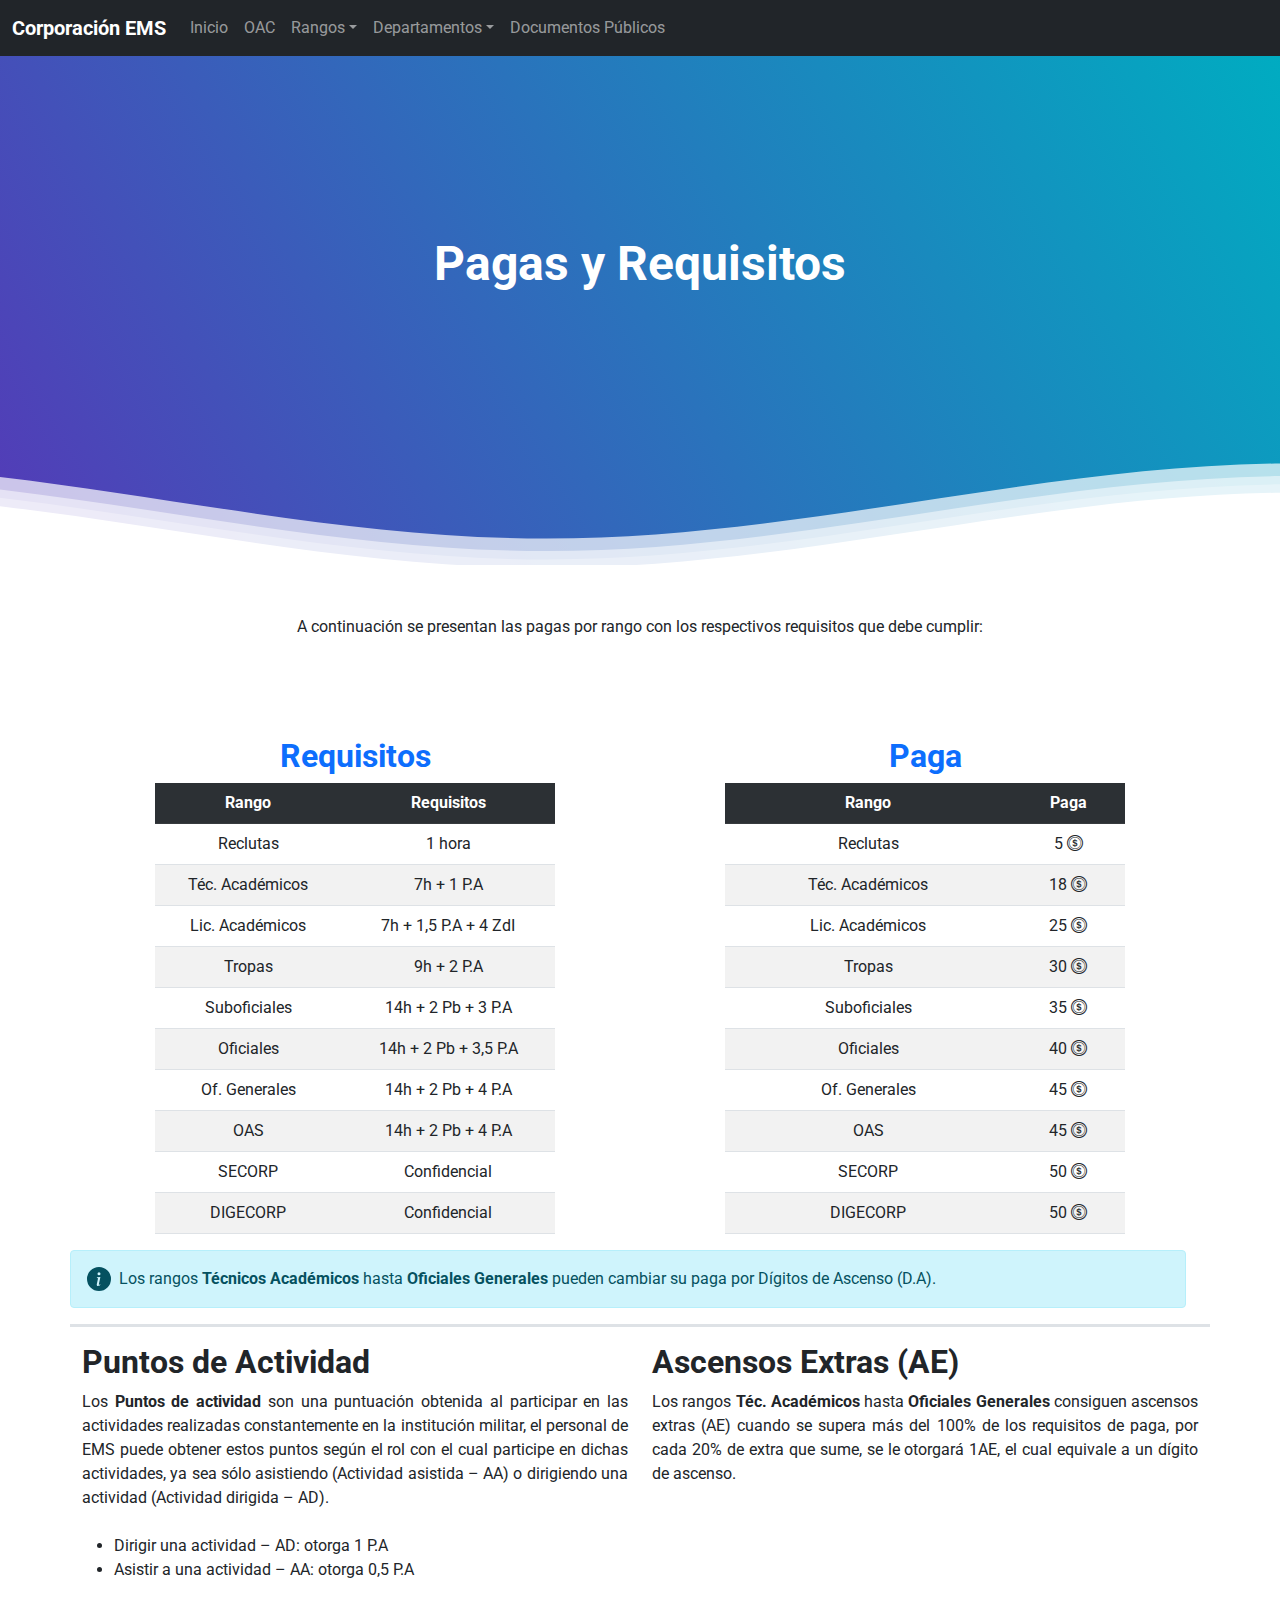
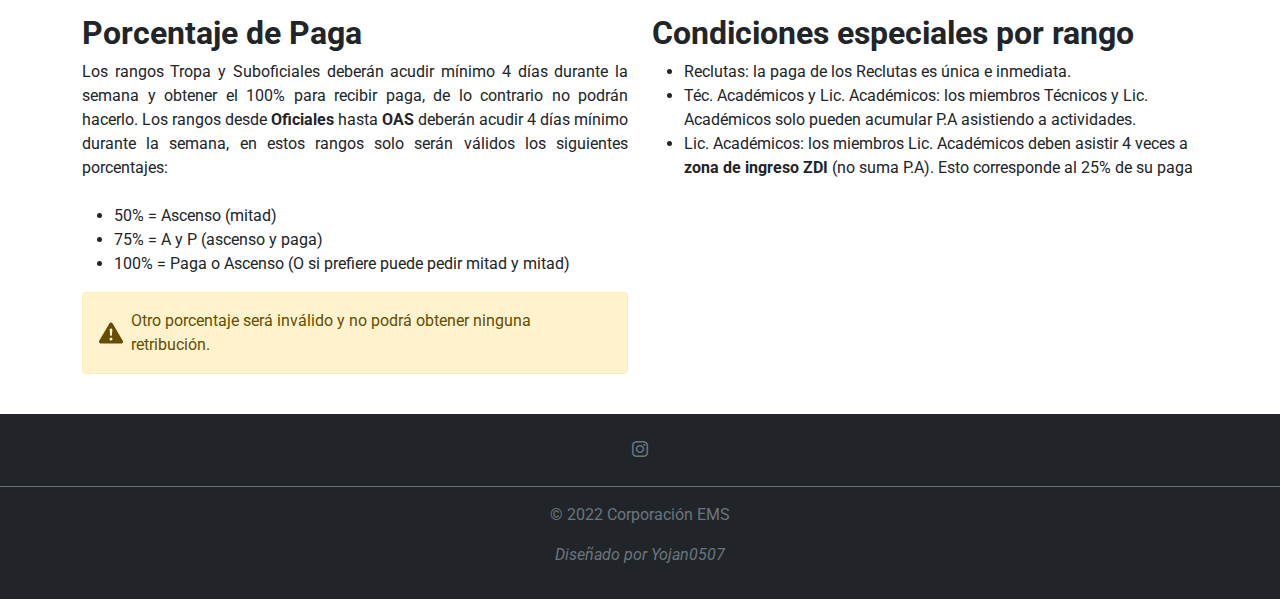
<file: rangos/pagas-y-requisitos.html>
<!DOCTYPE html>
<html lang="es">
<head> 
    <meta charset="UTF-8">
    <meta http-equiv="X-UA-Compatible" content="IE=edge">
    <meta name="viewport" content="width=device-width, initial-scale=1.0">
    <title>Pagas y Requisitos</title>
    <link rel="shortcut icon" href="">
    <link rel="stylesheet" href="/css/bootstrap.css">
    <link rel="stylesheet" href="/bootstrap-icons/font/bootstrap-icons.css">
    <link rel="stylesheet" href="/css/estilos.css">
    
</head>  
<body>

  <nav class="navbar navbar-expand-lg  navbar-dark bg-dark fixed-top">
    <div class="container-fluid">
     <a class="navbar-brand fw-bolder texto" href="/index.html">Corporación EMS</a>
     <button class="navbar-toggler" type="button" data-bs-toggle="collapse" data-bs-target="#main_nav"  aria-expanded="false" aria-label="Toggle navigation">
         <span class="navbar-toggler-icon"></span>
     </button>
     <div class="collapse navbar-collapse" id="main_nav">
       <ul class="navbar-nav"> 
           <li class="nav-item"> <a class="nav-link texto" href="/index.html">Inicio</a> </li>
           <li class="nav-item"><a class="nav-link texto"  href="/oac.html">OAC</a></li>
           <li class="nav-item dropdown">
            <a class="nav-link texto  dropdown-toggle" href="" data-bs-toggle="dropdown">Rangos</a>
             <ul class="dropdown-menu rounded-3">
               <li><a class="dropdown-item texto" href="/rangos/ramas-ops.html">Ramas de operaciones</a></li>
               <li><a class="dropdown-item texto" href="/rangos/escalafon.html">Escalafón</a></li>
               <li><a class="dropdown-item texto" href="/rangos/pagas-y-requisitos.html">Pagas y Requisitos</a></li>
               <li><a class="dropdown-item texto" href="/rangos/socios-membresia.html">Socios de membresía</a></li>
             </ul>
         </li>

         <li class="nav-item dropdown">
            <a class="nav-link texto dropdown-toggle" href="" data-bs-toggle="dropdown">Departamentos</a>
             <ul class="dropdown-menu rounded-3">
               <li><a class="dropdown-item texto" href="/dptos/ddm.html">DDM</a></li>
               <li><a class="dropdown-item texto" href="/dptos/drcb.html">DRCB</a></li>
               <li><a class="dropdown-item texto" href="/dptos/dom.html">DOM</a></li>
               <li><a class="dropdown-item texto" href="/dptos/drem.html">DREM</a></li>
               <li><a class="dropdown-item texto" href="/dptos/defm.html">DEFM</a></li>
               <li><a class="dropdown-item texto" href="/dptos/dfc.html">DFC</a></li>
               <li><a class="dropdown-item texto" href="/dptos/dpv.html">DPV</a></li>
             </ul>
         </li>

         <li class="nav-item"> <a class="nav-link texto" href="/docs-publicos.html">Documentos Públicos</a></li>
             </li>
          
       </ul>
     </div> <!-- navbar-collapse.// -->
    </div> <!-- container-fluid.// -->
   </nav>

   <div class="separador"></div>

   <div class="header">

    <!--Content before waves-->
    <div class="inner-header flex">
    <!--Just the logo.. Don't mind this-->
    
    <h1 class="display-5 fw-bolder texto text-header ">Pagas y Requisitos</h1>
    </div>
    <!--Waves Container-->
    <div>
    <svg class="waves" xmlns="http://www.w3.org/2000/svg" xmlns:xlink="http://www.w3.org/1999/xlink"
    viewBox="0 24 150 28" preserveAspectRatio="none" shape-rendering="auto">
    <defs>
    <path id="gentle-wave" d="M-160 44c30 0 58-18 88-18s 58 18 88 18 58-18 88-18 58 18 88 18 v44h-352z" />
    </defs>
    <g class="parallax">
    <use xlink:href="#gentle-wave" x="48" y="0" fill="rgba(255,255,255,0.7" />
    <use xlink:href="#gentle-wave" x="48" y="3" fill="rgba(255,255,255,0.5)" />
    <use xlink:href="#gentle-wave" x="48" y="5" fill="rgba(255,255,255,0.3)" />
    <use xlink:href="#gentle-wave" x="48" y="7" fill="#fff" />
    </g>
    </svg>
    </div>
    <!--Waves end-->
    
    </div>
  
<div class="separador"></div>
<svg xmlns="http://www.w3.org/2000/svg" style="display: none;">
  <symbol id="check-circle-fill" fill="currentColor" viewBox="0 0 16 16">
    <path d="M16 8A8 8 0 1 1 0 8a8 8 0 0 1 16 0zm-3.97-3.03a.75.75 0 0 0-1.08.022L7.477 9.417 5.384 7.323a.75.75 0 0 0-1.06 1.06L6.97 11.03a.75.75 0 0 0 1.079-.02l3.992-4.99a.75.75 0 0 0-.01-1.05z"/>
  </symbol>
  <symbol id="info-fill" fill="currentColor" viewBox="0 0 16 16">
    <path d="M8 16A8 8 0 1 0 8 0a8 8 0 0 0 0 16zm.93-9.412-1 4.705c-.07.34.029.533.304.533.194 0 .487-.07.686-.246l-.088.416c-.287.346-.92.598-1.465.598-.703 0-1.002-.422-.808-1.319l.738-3.468c.064-.293.006-.399-.287-.47l-.451-.081.082-.381 2.29-.287zM8 5.5a1 1 0 1 1 0-2 1 1 0 0 1 0 2z"/>
  </symbol>
  <symbol id="exclamation-triangle-fill" fill="currentColor" viewBox="0 0 16 16">
    <path d="M8.982 1.566a1.13 1.13 0 0 0-1.96 0L.165 13.233c-.457.778.091 1.767.98 1.767h13.713c.889 0 1.438-.99.98-1.767L8.982 1.566zM8 5c.535 0 .954.462.9.995l-.35 3.507a.552.552 0 0 1-1.1 0L7.1 5.995A.905.905 0 0 1 8 5zm.002 6a1 1 0 1 1 0 2 1 1 0 0 1 0-2z"/>
  </symbol>
</svg>

<div class="col-lg-7 mx-auto">
  <p class=" mb-4 texto text-center">A continuación se presentan las pagas por rango con los respectivos requisitos que debe cumplir:</p>
   </div>
 <div class="separador"></div>

<div class="container mx-auto  my-2">
  
  
 
  <div class="row border-bottom border-3">
    <div class="col-md">
      <h2 class="mt-3 mb-2 fw-bold text-primary text-center texto">Requisitos</h2>
      <table class="table table-striped table-hover text-center texto mx-auto" style="width: 400px">
  
        <th class="table-dark">Rango</th>
        <th class="table-dark">Requisitos</th>
        <tr>
          <td>Reclutas</td>
          <td>1 hora</td>
        </tr>
        <tr>
          <td>Téc. Académicos</td>
          <td>7h + 1 P.A</td>
        </tr>
        <tr>
          <td>Lic. Académicos</td>
          <td>7h + 1,5 P.A + 4 ZdI</td>
        </tr>
        <tr>
          <td>Tropas</td>
          <td>9h + 2 P.A</td>
        </tr>
        <tr>
          <td>Suboficiales</td>
          <td>14h + 2 Pb + 3 P.A </td>
        </tr>
        <tr>
          <td>Oficiales</td>
          <td>14h + 2 Pb + 3,5 P.A </td>
        </tr>
        <tr>
          <td>Of. Generales</td>
          <td>14h + 2 Pb + 4 P.A </td>
        </tr>
        <tr>
          <td>OAS</td>
          <td>14h + 2 Pb + 4 P.A </td>
        </tr>
        <tr>
          <td>SECORP</td>
          <td>Confidencial</td>
        </tr>
        <tr>
          <td>DIGECORP</td>
          <td>Confidencial</td>
        </tr>

      
      </table> 
    </div>
  

    <div class="col-md">
      <h2 class="mt-3 mb-2 fw-bold text-primary text-center texto">Paga</h2>
      <table class="table table-striped table-hover text-center texto mx-auto" style="width: 400px">
  
        <th class="table-dark">Rango</th>
        <th class="table-dark">Paga</th>
        <tr>
          <td>Reclutas</td>
          <td>5 <i class="bi bi-coin"></i></td>
        </tr>
        <tr>
          <td>Téc. Académicos</td>
          <td>18 <i class="bi bi-coin"></i></td>
        </tr>
        <tr>
          <td>Lic. Académicos</td>
          <td>25 <i class="bi bi-coin"></i></td>
        </tr>
        <tr>
          <td>Tropas</td>
          <td>30 <i class="bi bi-coin"></i></td>
        </tr>
        <tr>
          <td>Suboficiales</td>
          <td>35 <i class="bi bi-coin"></i></td>
        </tr>
        <tr>
          <td>Oficiales</td>
          <td>40 <i class="bi bi-coin"></i></td>
        </tr>
        <tr>
          <td>Of. Generales</td>
          <td>45 <i class="bi bi-coin"></i></td>
        </tr>
        <tr>
          <td>OAS</td>
          <td>45 <i class="bi bi-coin"></i></td>
        </tr>
        <tr>
          <td>SECORP</td>
          <td>50 <i class="bi bi-coin"></i></td>
        </tr>
        <tr>
          <td>DIGECORP</td>
          <td>50 <i class="bi bi-coin"></i></td>
        </tr>

      
      </table> 
      
        </div>
        <div class="row">
          <div class="alert alert-info d-flex align-items-center " role="alert">
            <svg class="bi flex-shrink-0 me-2" width="24" height="24" role="img" aria-label="Warning:"><use xlink:href="#info-fill"/></svg>
            <div class="texto">
              Los rangos <b>Técnicos Académicos</b> hasta <b>Oficiales Generales</b> pueden cambiar su paga por Dígitos de Ascenso (D.A).
            </div>
      </div>
    </div>
  </div>

  <div class="row">
    <div class="col-md">
      <h2 class="mt-3 mb-2 fw-bold texto-justificado texto">Puntos de Actividad</h2>
      <p class=" mb-4 texto  texto-justificado">Los <b>Puntos de actividad</b> son una puntuación obtenida al participar en las actividades realizadas constantemente en la institución militar, el personal de EMS puede obtener estos puntos según el rol con el cual participe en dichas actividades, ya sea sólo asistiendo (Actividad asistida – AA) o dirigiendo una actividad (Actividad dirigida – AD).
        <ul class="texto">
          <li>Dirigir una actividad – AD: otorga 1 P.A</li>
          <li>Asistir a una actividad – AA: otorga 0,5 P.A</li>
        </ul>
      </p>
      
        </div>
        <div class="col-md">
          <h2 class="mt-3 mb-2 fw-bold texto-justificado texto">Ascensos Extras (AE)</h2>
          <p class=" mb-4 texto  texto-justificado">Los rangos <b>Téc. Académicos</b> hasta <b>Oficiales Generales</b> consiguen ascensos extras (AE) cuando se supera más del 100% de los requisitos de paga, por cada 20% de extra que sume, se le otorgará 1AE, el cual equivale a un dígito de ascenso.
            
          </p>
          
            </div>
  
  </div>
  <div class="row">
    <div class="col-md">
      <h2 class="mt-3 mb-2 fw-bold texto">Porcentaje de Paga</h2>
      <p class="texto  texto-justificado mb-4 ">Los rangos Tropa y Suboficiales deberán acudir mínimo 4 días durante la semana y obtener el 100% para recibir paga, de lo contrario no podrán hacerlo. Los rangos desde <b>Oficiales</b> hasta <b>OAS</b> deberán acudir 4 días mínimo durante la semana, en estos rangos solo serán válidos los siguientes porcentajes:
      <ul class="texto">
        <li>50% = Ascenso (mitad)</li>
        <li>75% = A y P (ascenso y paga)</li>
        <li>100% = Paga o Ascenso (O si prefiere puede pedir mitad y mitad)</li>
      </ul>
      <div class="alert alert-warning d-flex align-items-center" role="alert">
        <svg class="bi flex-shrink-0 me-2" width="24" height="24" role="img" aria-label="Warning:"><use xlink:href="#exclamation-triangle-fill"/></svg>
        <div class="texto">
          Otro porcentaje será inválido y no podrá obtener ninguna retribución.
        </div>
      </div>
      </p>
    </div>
    <div class="col-md ">
      <h2 class="mt-3 mb-2 fw-bold texto-justificado texto">Condiciones especiales por rango</h2>
        <ul class="texto">
          <li>Reclutas: la paga de los Reclutas es única e inmediata.</li>
          <li>Téc. Académicos y Lic. Académicos: los miembros Técnicos y Lic. Académicos solo pueden acumular P.A asistiendo a actividades.</li>
          <li>Lic. Académicos: los miembros Lic. Académicos deben asistir 4 veces a <b>zona de ingreso ZDI</b> (no suma P.A). Esto corresponde al 25% de su paga</li>
        </ul>
      
      
        </div>
    </div>
</div>
  

  
      

</div> 








  <footer class="py-3 my-4 bg-dark mb-0">
    <ul class="nav justify-content-center border-bottom border-secondary pb-3 mb-3">
      <li class="nav-item"><a href="https://www.instagram.com/ejercito_ems/?hl=es" class="nav-link px-2 "><i class="bi bi-instagram text-muted "></i></a></li>
     
    </ul>
    <p class="text-center text-muted texto">© 2022 Corporación EMS</p>
    <p class="text-center text-muted fst-italic texto">Diseñado por Yojan0507</p>
  </footer>

<script src="/js/bootstrap.bundle.js"></script>


</body>
</html>
</file>
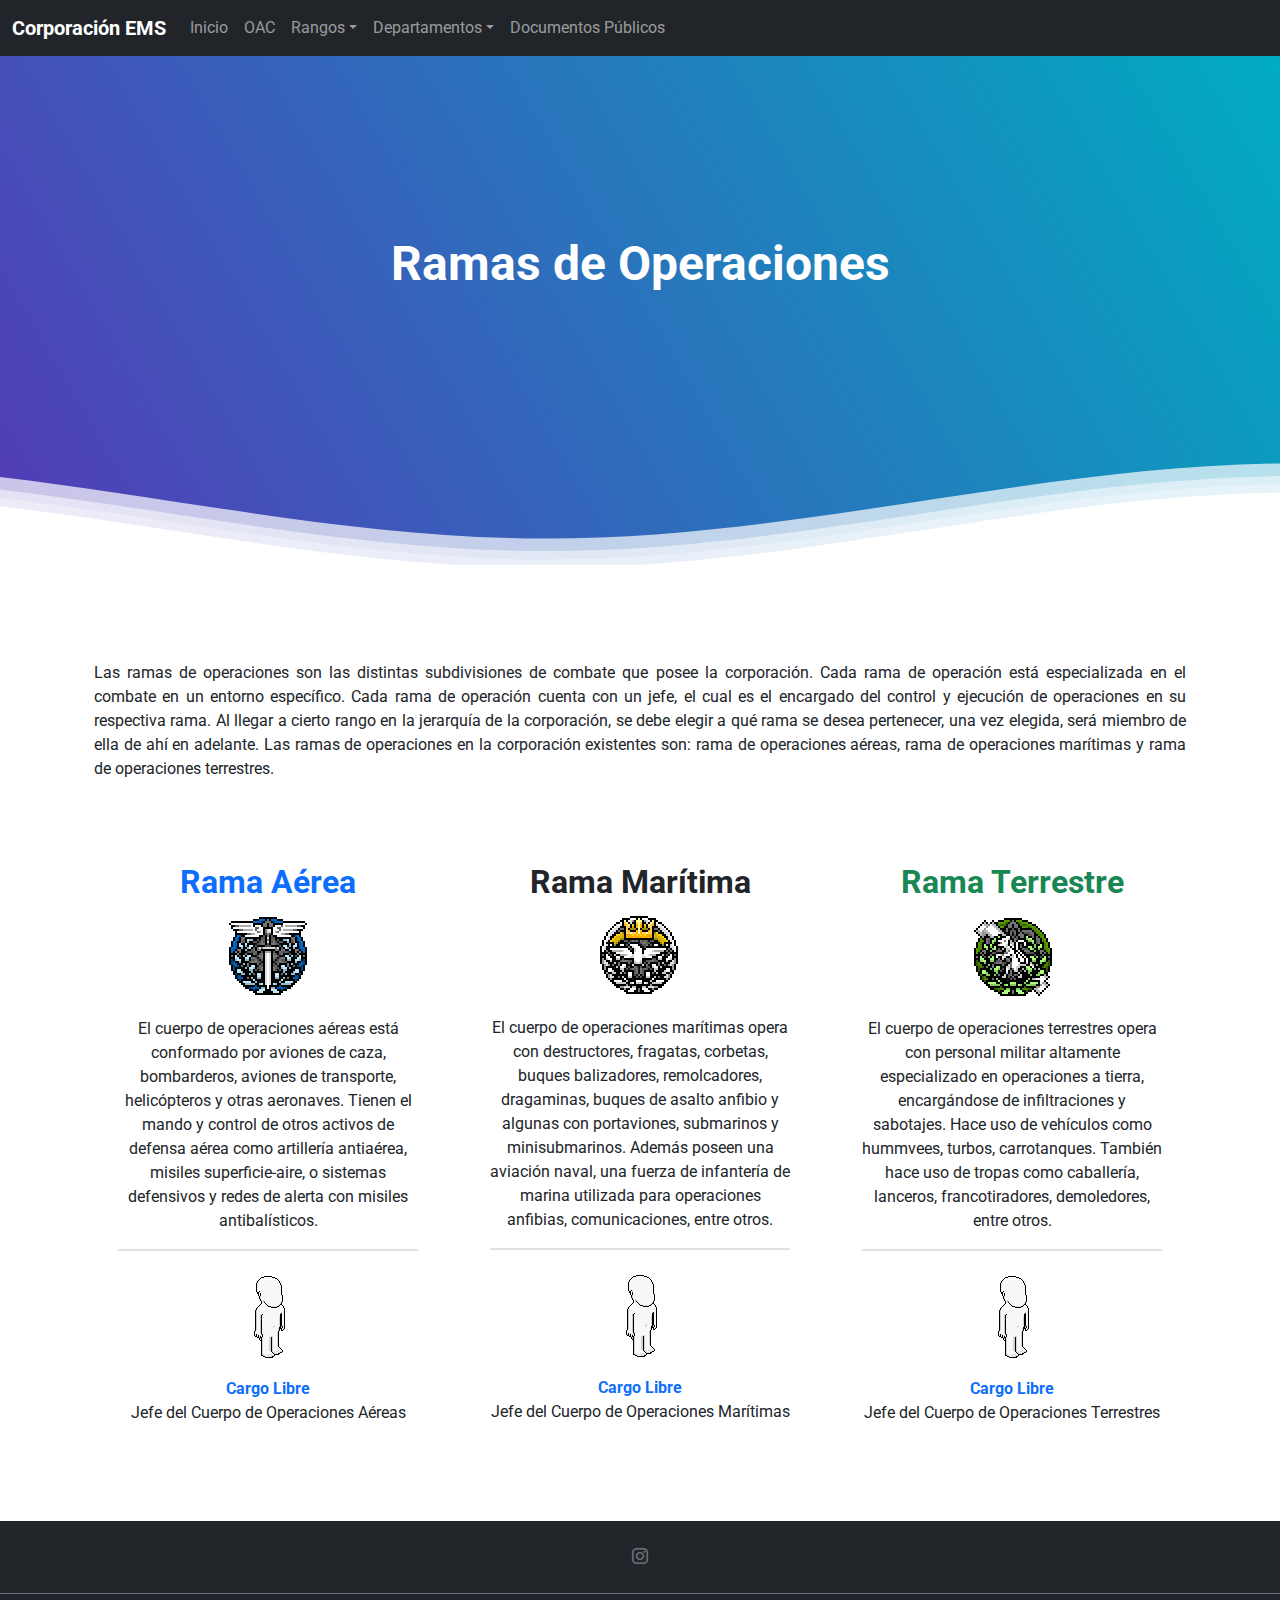
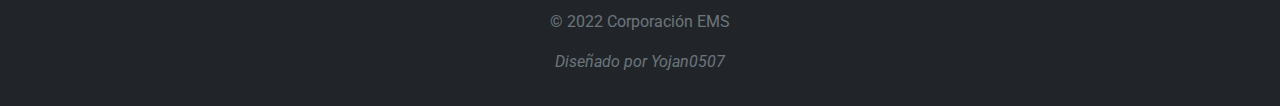
<file: rangos/ramas-ops.html>
<!DOCTYPE html>
<html lang="es">
<head>
    <meta charset="UTF-8">
    <meta http-equiv="X-UA-Compatible" content="IE=edge">
    <meta name="viewport" content="width=device-width, initial-scale=1.0">
    <title>Ramas de Operaciones</title>
    <link rel="shortcut icon" href="/img/favicon/favicon.ico">
    <link rel="stylesheet" href="/css/bootstrap.css">
    <link rel="stylesheet" href="/bootstrap-icons/font/bootstrap-icons.css">
    <link rel="stylesheet" href="/css/estilos.css">
</head>
<body>
    

    <nav class="navbar navbar-expand-lg  navbar-dark bg-dark fixed-top">
        <div class="container-fluid">
         <a class="navbar-brand fw-bolder texto" href="/index.html">Corporación EMS</a>
         <button class="navbar-toggler" type="button" data-bs-toggle="collapse" data-bs-target="#main_nav"  aria-expanded="false" aria-label="Toggle navigation">
             <span class="navbar-toggler-icon"></span>
         </button>
         <div class="collapse navbar-collapse" id="main_nav">
           <ul class="navbar-nav"> 
               <li class="nav-item active"> <a class="nav-link texto" href="/index.html">Inicio</a> </li>
               <li class="nav-item"><a class="nav-link texto"  href="/oac.html">OAC</a></li>
               <li class="nav-item dropdown">
                <a class="nav-link texto  dropdown-toggle" href="" data-bs-toggle="dropdown">Rangos</a>
                 <ul class="dropdown-menu rounded-3">
                   <li><a class="dropdown-item texto" href="/rangos/ramas-ops.html">Ramas de operaciones</a></li>
                   <li><a class="dropdown-item texto" href="/rangos/escalafon.html">Escalafón</a></li>
                   <li><a class="dropdown-item texto" href="/rangos/pagas-y-requisitos.html">Pagas y Requisitos</a></li>
                   <li><a class="dropdown-item texto" href="/rangos/socios-membresia.html">Socios de membresía</a></li>
                 </ul>
             </li>
    
             <li class="nav-item dropdown">
                <a class="nav-link texto dropdown-toggle" href="" data-bs-toggle="dropdown">Departamentos</a>
                 <ul class="dropdown-menu rounded-3">
                   <li><a class="dropdown-item texto" href="/dptos/ddm.html">DDM</a></li>
                   <li><a class="dropdown-item texto" href="/dptos/drcb.html">DRCB</a></li>
                   <li><a class="dropdown-item texto" href="/dptos/dom.html">DOM</a></li>
                   <li><a class="dropdown-item texto" href="/dptos/drem.html">DREM</a></li>
                   <li><a class="dropdown-item texto" href="/dptos/defm.html">DEFM</a></li>
                   <li><a class="dropdown-item texto" href="/dptos/dfc.html">DFC</a></li>
                   <li><a class="dropdown-item texto" href="/dptos/dpv.html">DPV</a></li>
                 </ul>
             </li>
    
             <li class="nav-item"> <a class="nav-link texto" href="/docs-publicos.html">Documentos Públicos</a></li>
            </li>
              
           </ul>
         </div> <!-- navbar-collapse.// -->
        </div> <!-- container-fluid.// -->
       </nav>

       <div class="separador"></div>

       <div class="header">

        <!--Content before waves-->
        <div class="inner-header flex">
        <!--Just the logo.. Don't mind this-->
        
        <h1 class="display-5 fw-bolder texto text-header ">Ramas de Operaciones</h1>
        </div>
        <!--Waves Container-->
        <div>
        <svg class="waves" xmlns="http://www.w3.org/2000/svg" xmlns:xlink="http://www.w3.org/1999/xlink"
        viewBox="0 24 150 28" preserveAspectRatio="none" shape-rendering="auto">
        <defs>
        <path id="gentle-wave" d="M-160 44c30 0 58-18 88-18s 58 18 88 18 58-18 88-18 58 18 88 18 v44h-352z" />
        </defs>
        <g class="parallax">
        <use xlink:href="#gentle-wave" x="48" y="0" fill="rgba(255,255,255,0.7" />
        <use xlink:href="#gentle-wave" x="48" y="3" fill="rgba(255,255,255,0.5)" />
        <use xlink:href="#gentle-wave" x="48" y="5" fill="rgba(255,255,255,0.3)" />
        <use xlink:href="#gentle-wave" x="48" y="7" fill="#fff" />
        </g>
        </svg>
        </div>
        <!--Waves end-->
        
        </div>
        <!--Header ends-->
 
       <div class="container px-4 py-5 my-5">
        <div class="row">
            <p class=" texto texto-justificado">Las ramas de operaciones son las distintas subdivisiones de combate que posee la corporación. Cada rama de operación está especializada en el combate en un entorno específico. Cada rama de operación cuenta con un jefe, el cual es el encargado del control y ejecución de operaciones en su respectiva rama.

            Al llegar a cierto rango en la jerarquía de la corporación, se debe elegir a qué rama se desea pertenecer, una vez elegida, será miembro de ella de ahí en adelante.
                
            Las ramas de operaciones en la corporación existentes son: rama de operaciones aéreas, rama de operaciones marítimas y rama de operaciones terrestres.</p>
        </div>
        <div class="separador"></div>
        <div class="row">
            <div class="col-md">
               
                <div class="container">
                    <h2 class="mt-3 mb-2 fw-bold text-primary text-center texto ">Rama Aérea</h1>
                        <img class="d-block mx-auto mb-3" src="/img/placas-ramas/rama-aerea.png" alt="">
                    <p class="text-center texto">El cuerpo de operaciones aéreas está conformado por aviones de caza, bombarderos, aviones de transporte, helicópteros y otras aeronaves.  Tienen el mando y control de otros activos de defensa aérea como artillería antiaérea, misiles superficie-aire, o sistemas defensivos y redes de alerta con misiles antibalísticos.</p>
                    <div class="border"></div>
                    <img src="/img/avatar-none.png" alt="" class="d-block mx-auto mt-0">
                    <span class="d-block mt-3 text-center text-primary fw-bold texto ">Cargo Libre</span>
                    <span class="d-block text-center texto ">Jefe del Cuerpo de Operaciones Aéreas</span>
                </div>
            </div>
            <div class="col-md">
               
                <div class="container">
                    <h2 class="mt-3 mb-2 fw-bold text-secundary text-center texto ">Rama Marítima</h1>
                        <img class="d-block mx-auto mb-3" src="/img/placas-ramas/rama-maritima.png" alt="">
                    <p class="text-center texto">El cuerpo de operaciones marítimas opera con destructores, fragatas, corbetas, buques balizadores, remolcadores, dragaminas, buques de asalto anfibio y algunas con portaviones, submarinos y minisubmarinos. Además poseen una aviación naval, una fuerza de infantería de marina utilizada para operaciones anfibias, comunicaciones, entre otros.</p>
                    <div class="border"></div>
                    <img src="/img/avatar-none.png" alt="" class="d-block mx-auto mt-0">
                    <span class="d-block mt-3 text-center text-primary fw-bold texto ">Cargo Libre</span>
                    <span class="d-block text-center texto ">Jefe del Cuerpo de Operaciones Marítimas</span>
                </div>
            </div>
            <div class="col-md">
               
                <div class="container">
                    <h2 class="mt-3 mb-2 fw-bold text-success text-center texto ">Rama Terrestre</h1>
                        <img class="d-block mx-auto mb-3" src="/img/placas-ramas/rama-terrestre.png" alt="">
                    <p class="text-center texto">El cuerpo de operaciones terrestres opera con personal militar altamente especializado en operaciones a tierra, encargándose de infiltraciones y sabotajes. Hace uso de vehículos como hummvees, turbos, carrotanques.
                        También hace uso de tropas como caballería, lanceros, francotiradores, demoledores, entre otros. </p>
                    <div class="border"></div>
                    <img src="/img/avatar-none.png" alt="" class="d-block mx-auto mt-0">
                    <span class="d-block mt-3 text-center text-primary fw-bold texto ">Cargo Libre</span>
                    <span class="d-block text-center texto ">Jefe del Cuerpo de Operaciones Terrestres</span>
                </div>
            </div>
        </div>
       </div>


       <footer class="py-3 my-4 bg-dark mb-0">
        <ul class="nav justify-content-center border-bottom border-secondary pb-3 mb-3">
          <li class="nav-item"><a href="https://www.instagram.com/ejercito_ems/?hl=es" class="nav-link px-2 "><i class="bi bi-instagram text-muted "></i></a></li>
         
        </ul>
        <p class="text-center text-muted texto">© 2022 Corporación EMS</p>
        <p class="text-center text-muted fst-italic texto">Diseñado por Yojan0507</p>
      </footer>

    <script src="/js/bootstrap.bundle.js"></script>
   

    </body>
    </html>
</file>
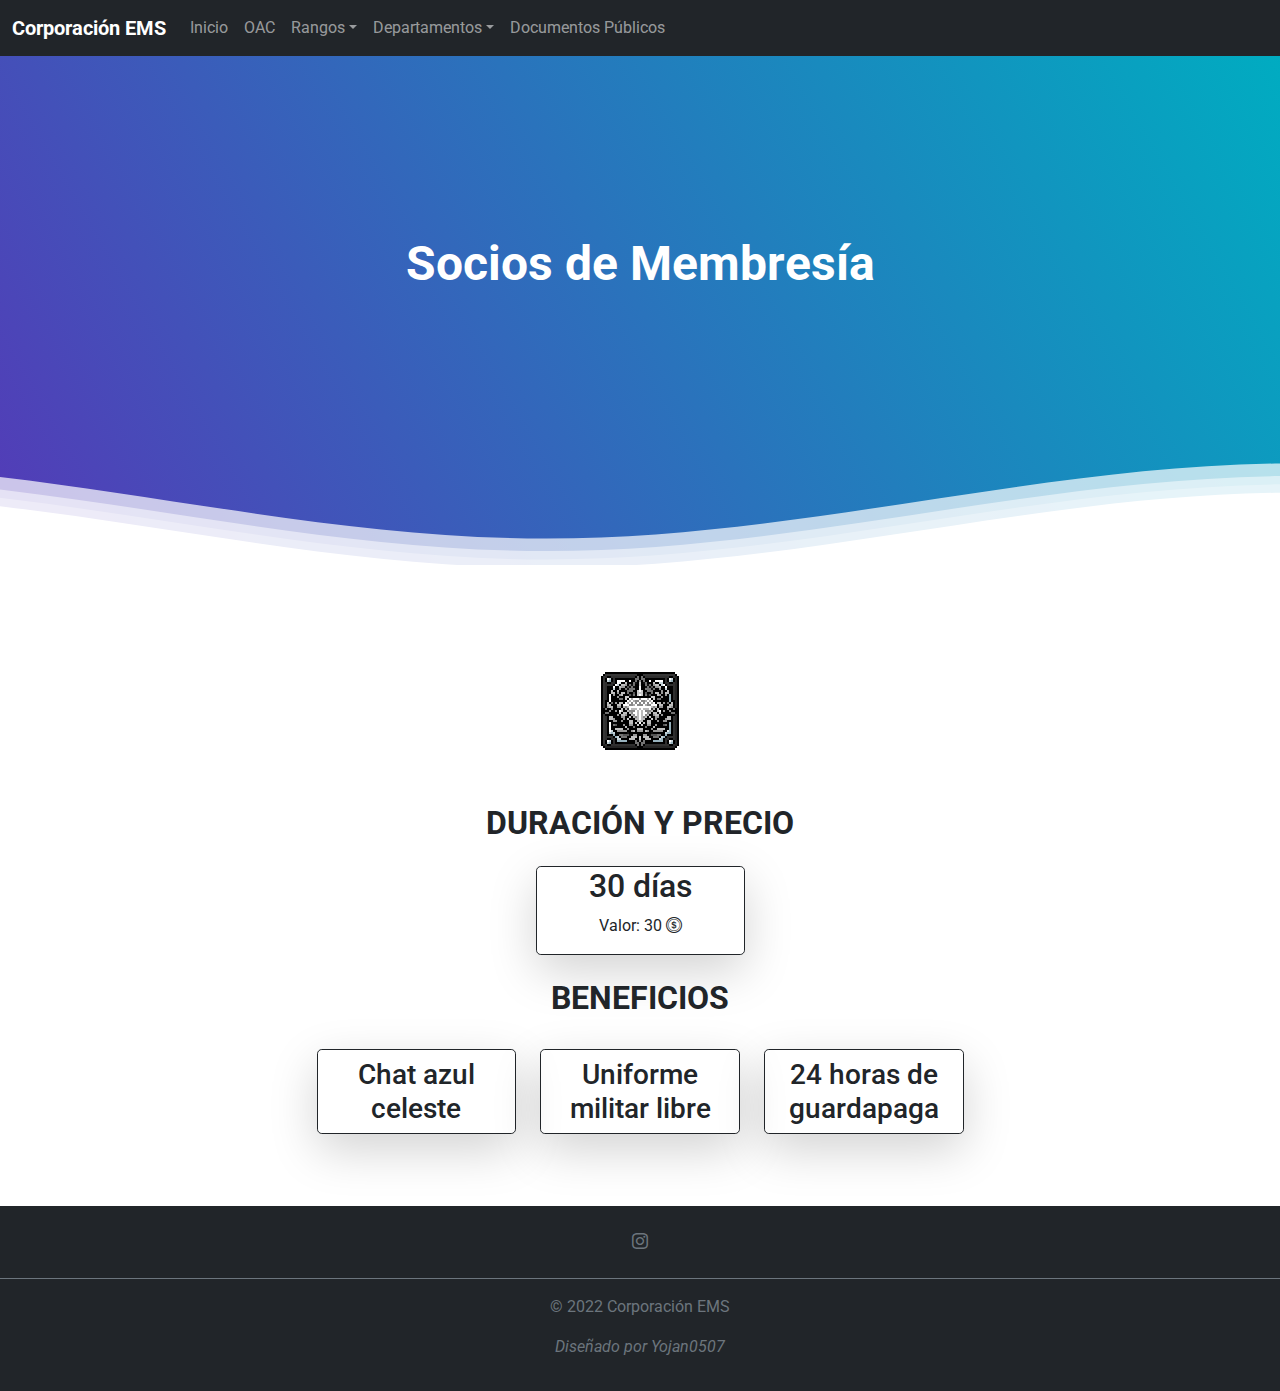
<file: rangos/socios-membresia.html>
<!DOCTYPE html>
<html lang="es">
<head> 
    <meta charset="UTF-8">
    <meta http-equiv="X-UA-Compatible" content="IE=edge">
    <meta name="viewport" content="width=device-width, initial-scale=1.0">
    <title>Socios de Membresía</title>
    <link rel="shortcut icon" href="/img/favicon/favicon.ico">
    <link rel="stylesheet" href="/css/bootstrap.css">
    <link rel="stylesheet" href="/bootstrap-icons/font/bootstrap-icons.css">
    <link rel="stylesheet" href="/css/estilos.css">
    
</head>  
<body>

    
  <nav class="navbar navbar-expand-lg  navbar-dark bg-dark fixed-top">
    <div class="container-fluid">
     <a class="navbar-brand fw-bolder texto" href="/index.html">Corporación EMS</a>
     <button class="navbar-toggler" type="button" data-bs-toggle="collapse" data-bs-target="#main_nav"  aria-expanded="false" aria-label="Toggle navigation">
         <span class="navbar-toggler-icon"></span>
     </button>
     <div class="collapse navbar-collapse" id="main_nav">
       <ul class="navbar-nav"> 
           <li class="nav-item active"> <a class="nav-link texto" href="/index.html">Inicio</a> </li>
           <li class="nav-item"><a class="nav-link texto"  href="/oac.html">OAC</a></li>
           <li class="nav-item dropdown">
            <a class="nav-link texto  dropdown-toggle" href="" data-bs-toggle="dropdown">Rangos</a>
             <ul class="dropdown-menu rounded-3">
               <li><a class="dropdown-item texto" href="/rangos/ramas-ops.html">Ramas de operaciones</a></li>
               <li><a class="dropdown-item texto" href="/rangos/escalafon.html">Escalafón</a></li>
               <li><a class="dropdown-item texto" href="/rangos/pagas-y-requisitos.html">Pagas y Requisitos</a></li>
               <li><a class="dropdown-item texto" href="/rangos/socios-membresia.html">Socios de membresía</a></li>
             </ul>
         </li>

         <li class="nav-item dropdown">
            <a class="nav-link texto dropdown-toggle" href="" data-bs-toggle="dropdown">Departamentos</a>
             <ul class="dropdown-menu rounded-3">
               <li><a class="dropdown-item texto" href="/dptos/ddm.html">DDM</a></li>
               <li><a class="dropdown-item texto" href="/dptos/drcb.html">DRCB</a></li>
               <li><a class="dropdown-item texto" href="/dptos/dom.html">DOM</a></li>
               <li><a class="dropdown-item texto" href="/dptos/drem.html">DREM</a></li>
               <li><a class="dropdown-item texto" href="/dptos/defm.html">DEFM</a></li>
               <li><a class="dropdown-item texto" href="/dptos/dfc.html">DFC</a></li>
               <li><a class="dropdown-item texto" href="/dptos/dpv.html">DPV</a></li>
             </ul>
         </li>

         <li class="nav-item"> <a class="nav-link texto" href="/docs-publicos.html">Documentos Públicos</a></li>
             </li>
          
       </ul>
     </div> <!-- navbar-collapse.// -->
    </div> <!-- container-fluid.// -->
   </nav>
   <div class="separador"></div>

   <div class="header">

    <!--Content before waves-->
    <div class="inner-header flex">
    <!--Just the logo.. Don't mind this-->
    
    <h1 class="display-5 fw-bolder texto text-header ">Socios de Membresía</h1>
    </div>
    <!--Waves Container-->
    <div>
    <svg class="waves" xmlns="http://www.w3.org/2000/svg" xmlns:xlink="http://www.w3.org/1999/xlink"
    viewBox="0 24 150 28" preserveAspectRatio="none" shape-rendering="auto">
    <defs>
    <path id="gentle-wave" d="M-160 44c30 0 58-18 88-18s 58 18 88 18 58-18 88-18 58 18 88 18 v44h-352z" />
    </defs>
    <g class="parallax">
    <use xlink:href="#gentle-wave" x="48" y="0" fill="rgba(255,255,255,0.7" />
    <use xlink:href="#gentle-wave" x="48" y="3" fill="rgba(255,255,255,0.5)" />
    <use xlink:href="#gentle-wave" x="48" y="5" fill="rgba(255,255,255,0.3)" />
    <use xlink:href="#gentle-wave" x="48" y="7" fill="#fff" />
    </g>
    </svg>
    </div>
    <!--Waves end-->
    
    </div>
  
 <div class="container px-4 py-5 my-2 text-center">
   <div class="separador"></div>
   <div class="col-lg-7 mx-auto">
       <div class="row">
           <div class="col-md"><img src="/img/membresía.png" alt=""></div>
       </div>
     
    <div class="separador"></div>


     


</div>
<div class="container">
  <h2 class="texto mx-auto mb-4 fw-bold">DURACIÓN Y PRECIO</h2>
<div class="d-grid d-md-flex col-lg-7 mx-auto justify-content-md-center">
  <div class="col-md"></div>
  <div class="col-md border border-dark rounded-3 shadow-lg texto"><h2>30 días</h2><p>Valor: 30 <i class="bi bi-coin"></i> </p></div>
  <div class="col-md "></div>
</div>

<br>


<div class="d-grid d-md-flex col-md-7 mx-auto justify-content-md-center text-center">
<div class="row gap-4">

  <h2 class="texto fw-bold">BENEFICIOS</h2>

<div class="col-md border border-dark rounded-3 shadow-lg">
 <h2 class="texto my-2 fs-3">Chat azul celeste</h2>

</div>
<div class="col-md  border border-dark rounded-3 shadow-lg">
 <h2 class="texto my-2 fs-3">Uniforme militar libre</h2>
</div>

<div class="col-md  border border-dark rounded-3 shadow-lg">
 <h2 class="texto my-2 fs-3">24 horas de guardapaga</h2>

</div>
</div>

</div>
 
</div>
</div>


  <footer class="py-3 my-4 bg-dark mb-0">
    <ul class="nav justify-content-center border-bottom border-secondary pb-3 mb-3">
      <li class="nav-item"><a href="https://www.instagram.com/ejercito_ems/?hl=es" class="nav-link px-2 "><i class="bi bi-instagram text-muted "></i></a></li>
     
    </ul>
    <p class="text-center text-muted texto">© 2022 Corporación EMS</p>
    <p class="text-center text-muted fst-italic texto">Diseñado por Yojan0507</p>
  </footer>

<script src="/js/bootstrap.bundle.js"></script>


</body>
</html>
</file>
<file: css/estilos.css>
@import url('https://fonts.googleapis.com/css2?family=Roboto&display=swap');



body{
	background-color: white;
}

.separador{
	height: 50px;
}


.texto-justificado{
	text-align: justify;
}

.texto{
    font-family: 'Roboto', sans-serif;
}


body {
  margin:0;
}


.header {
  position:relative;
  text-align:center;
  background: linear-gradient(60deg, rgba(84,58,183,1) 0%, rgba(0,172,193,1) 100%);
  color:white;
}
.logo {
  width:50px;
  fill:white;
  padding-right:15px;
  display:inline-block;
  vertical-align: middle;
}

.text-header{
	margin-top: 30px;
}

.inner-header {
  height:45vh;
  width:100%;
  margin: 0;
  padding: 0;
}

.flex { /*Flexbox for containers*/
  display: flex;
  justify-content: center;
  align-items: center;
  text-align: center;
}

.waves {
  position:relative;
  width: 100%;
  height:13vh;
  margin-bottom:-7px; /*Fix for safari gap*/
  min-height:100px;
  max-height:150px;
}

.content {
  position:relative;
  height:20vh;
  text-align:center;
  background-color: white;
}

/* Animation */

.parallax > use {
  animation: move-forever 25s cubic-bezier(.55,.5,.45,.5)     infinite;
}
.parallax > use:nth-child(1) {
  animation-delay: -2s;
  animation-duration: 7s;
}
.parallax > use:nth-child(2) {
  animation-delay: -3s;
  animation-duration: 10s;
}
.parallax > use:nth-child(3) {
  animation-delay: -4s;
  animation-duration: 13s;
}
.parallax > use:nth-child(4) {
  animation-delay: -5s;
  animation-duration: 20s;
}
@keyframes move-forever {
  0% {
   transform: translate3d(-90px,0,0);
  }
  100% { 
    transform: translate3d(85px,0,0);
  }
}
/*Shrinking for mobile*/
@media (max-width: 768px) {
  .waves {
    height:40px;
    min-height:40px;
  }
  .content {
    height:30vh;
  }
  h1 {
    font-size:24px;
  }
}






body::-webkit-scrollbar {
    -webkit-appearance: none;
}

body::-webkit-scrollbar:vertical {
    width:10px;
}

body::-webkit-scrollbar-button:increment,.contenedor::-webkit-scrollbar-button {
    display: none;
} 

body::-webkit-scrollbar:horizontal {
    height: 10px;
}

body::-webkit-scrollbar-thumb {
    background-color: steelblue;
    border-radius: 20px;
    border: 2px solid white;
}

body::-webkit-scrollbar-track {
    border-radius: 10px;  
}
















	









@media all and (min-width: 992px) {
	.navbar .nav-item .dropdown-menu{ display: none; }
	.navbar .nav-item:hover .nav-link{   }
	.navbar .nav-item:hover .dropdown-menu{ display: block; }
	.navbar .nav-item .dropdown-menu{ margin-top:0; }
}
</file>
